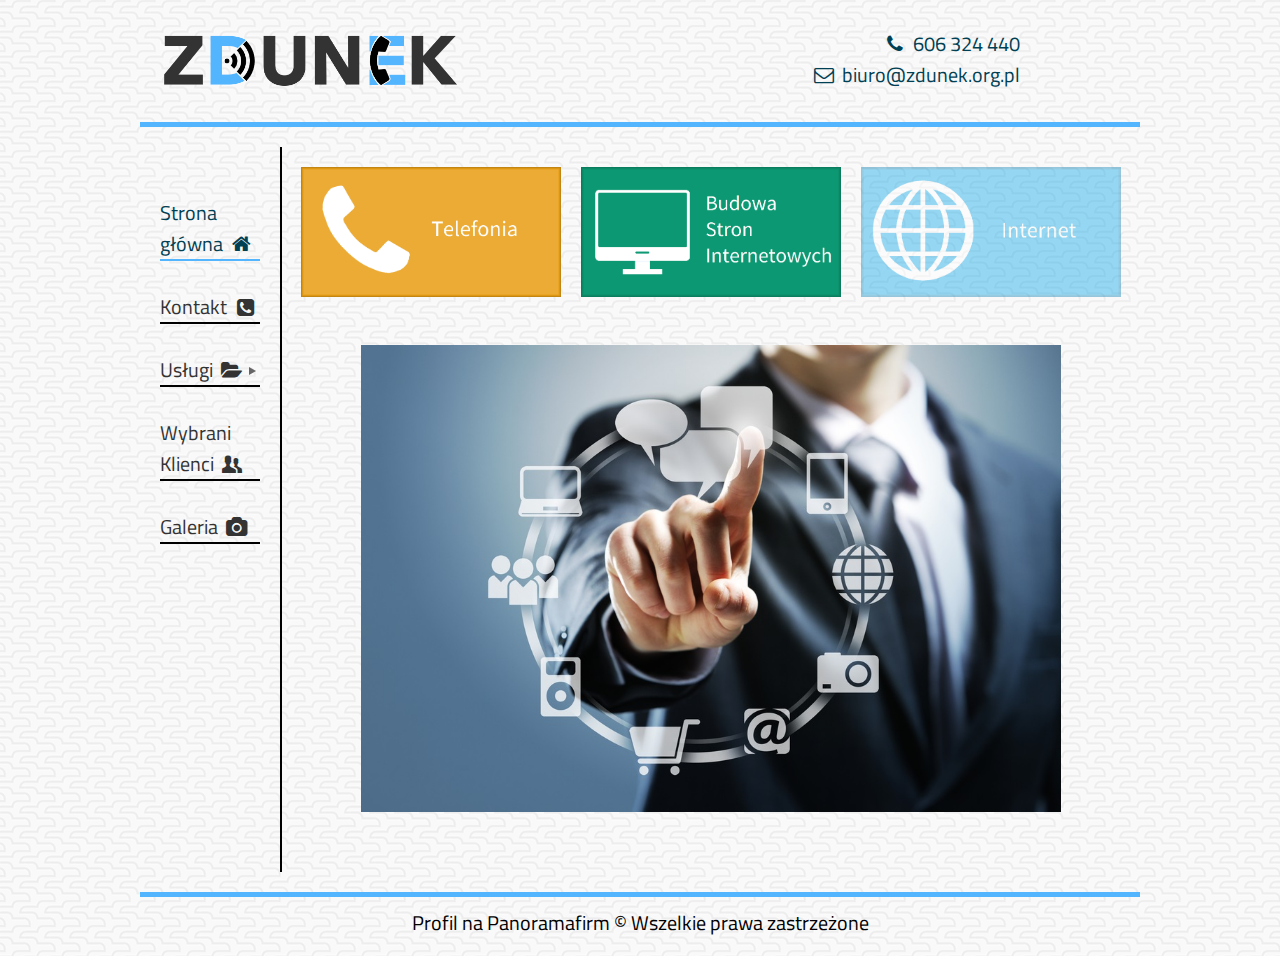
<file: index.html>
﻿<!DOCTYPE HTML>
<html lang="pl">
<head>

	<meta charset="utf-8" />
	<title>ZDUNEK Karol Zdunek </title>
	<meta name="description" content="Firma zajmująca się usługami telefoniczno-internetowymi. Zapraszamy" />
	<meta name="keywords" content="Zdunek, Karol, zdunek telefonia, Zdunek Karol, telefonia, internet, światłowód, firma, zdunek, karol, voip" />
	<meta http-equiv="X-UA-Compatible" content="IE=edge,chrome=1" />
	<link rel="shortcut icon" href="img/zdunek_min_fade.png">
	<link rel="stylesheet" href="style.css" type="text/css" />
	<link rel="stylesheet" href="css/fontello.css" type="text/css" />
	<link href="https://fonts.googleapis.com/css?family=Titillium+Web:400,600,900&display=swap&subset=latin-ext" rel="stylesheet">
	<script src="https://code.jquery.com/jquery-3.4.1.min.js"></script>
	<script type="text/javascript" src="slider.js"></script>
	
	<!--[if lt IE 9]>
	<script src="//cdnjs.cloudflare.com/ajax/libs/html5shiv/3.7.3/html5shiv.min.js"></script>
	<![endif]-->
	
</head>

<body >

	<div id="container">

		<div id="header">
			<header>
				<div id ="logotyp"> 
					<a href="odwiedz-nasza-strone" class="">
						<img src="img/zdunekbe.png" alt="ZDUNEK logo" class="logozdunek" /> 
					</a>	
				</div>
				<div id="dane">
					<a href="tel:+48606324440"><i class="demo-icon icon-phone"> </i> 606 324 440 </a> <br /> 
					<a href="mailto:biuro@zdunek.org.pl"><i class="demo-icon icon-mail"> </i> biuro@zdunek.org.pl </a>
				</div>
				<div style="clear:both";></div>
			</header>	
		</div>
			
		
	
		<div id="nav">
			<nav>
				<ol>
						<li class="option activebot"><a href="odwiedz-nasza-strone" class="link active" >Strona główna <i class="demo-icon icon-home"> </i></a></li>

						

						<li class="option"><a href="Zdunek-Karol-kontakt" class="link">Kontakt <i class="demo-icon icon-phone-squared"> </i></a></li>													

						<li class="option">Usługi <i class="demo-icon icon-folder-open"> </i><div class="trapez"></div>
							<ul>
								<li><a href="zobacz-co-oferujemy">Telefonia</a></li>
								<li><a href="budowa-stron-internetowych">Budowa stron internetowych</a></li>
								<li><a href="" id="non-active-link">Internet</a></li>
							</ul>
						</li>

						<li class="option"><a href="firmy-ktore-nam-zaufaly" class="link">Wybrani <br /> Klienci <i class="demo-icon icon-users"> </i></a></li>

						<li class="option"><a href="zdjecia" class ="link">Galeria <i class="demo-icon icon-camera"> </i></a></li>

				</ol>		
			</nav>	
		</div>
			
			
		<div id="content" align="center" >
			<main>
				<article>
					<header>
						<div class="iconglowna"> 
							
							
							
							<a href="zobacz-co-oferujemy"><img class="icon big_icon" src="img/telefonia_yellow_ikona.png" alt="Telefonia" /><a/>
							
							<a href="budowa-stron-internetowych"><img class="icon big_icon" src="img/budowa_stron_internetowych_ikona.png" alt="Budowa stron internetowych" /><a/>																																													
							<a href="#"><img class="icon big_icon icon_none" src="img/internet_ikona.png" alt="Internet" /><a/>	
																			
													
						</div>
					</header>
					<section>
						<div id="slider"> 				
						</div>
					</section>	
				</article>	
			</main>	
		</div>
			
			
		<div id="footer">
			<footer>
				<a href="https://panoramafirm.pl/Sląskie,wodzisławski,czyżowice,wiejska,9a/zdunek_fuh_karol_zdunek-ukutd_gmj.html" target="_blank" title="Jesteśmy też tutaj" class="linkdol"> Profil na Panoramafirm 
				<a/>
				&copy; Wszelkie prawa zastrzeżone
			</footer>	
		</div>	
			
			
	</div>
</body>
</html>
</file>
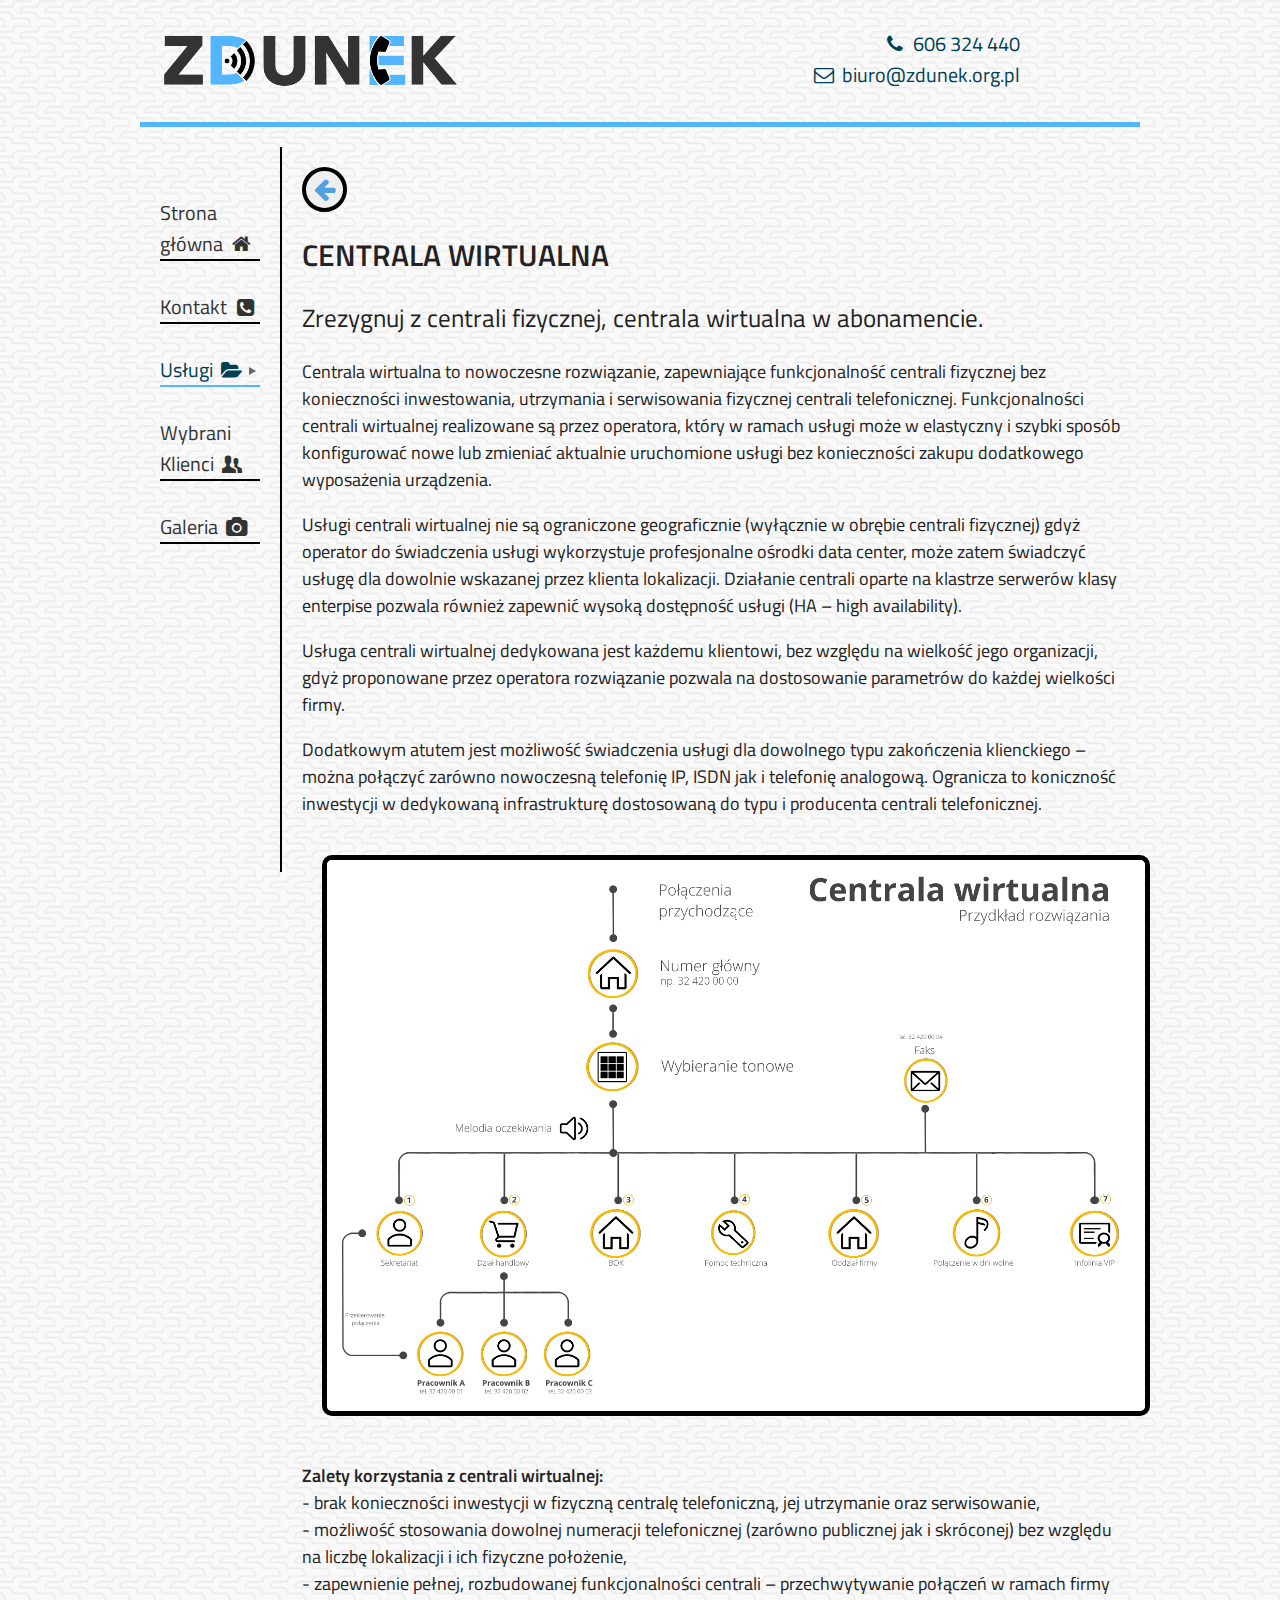
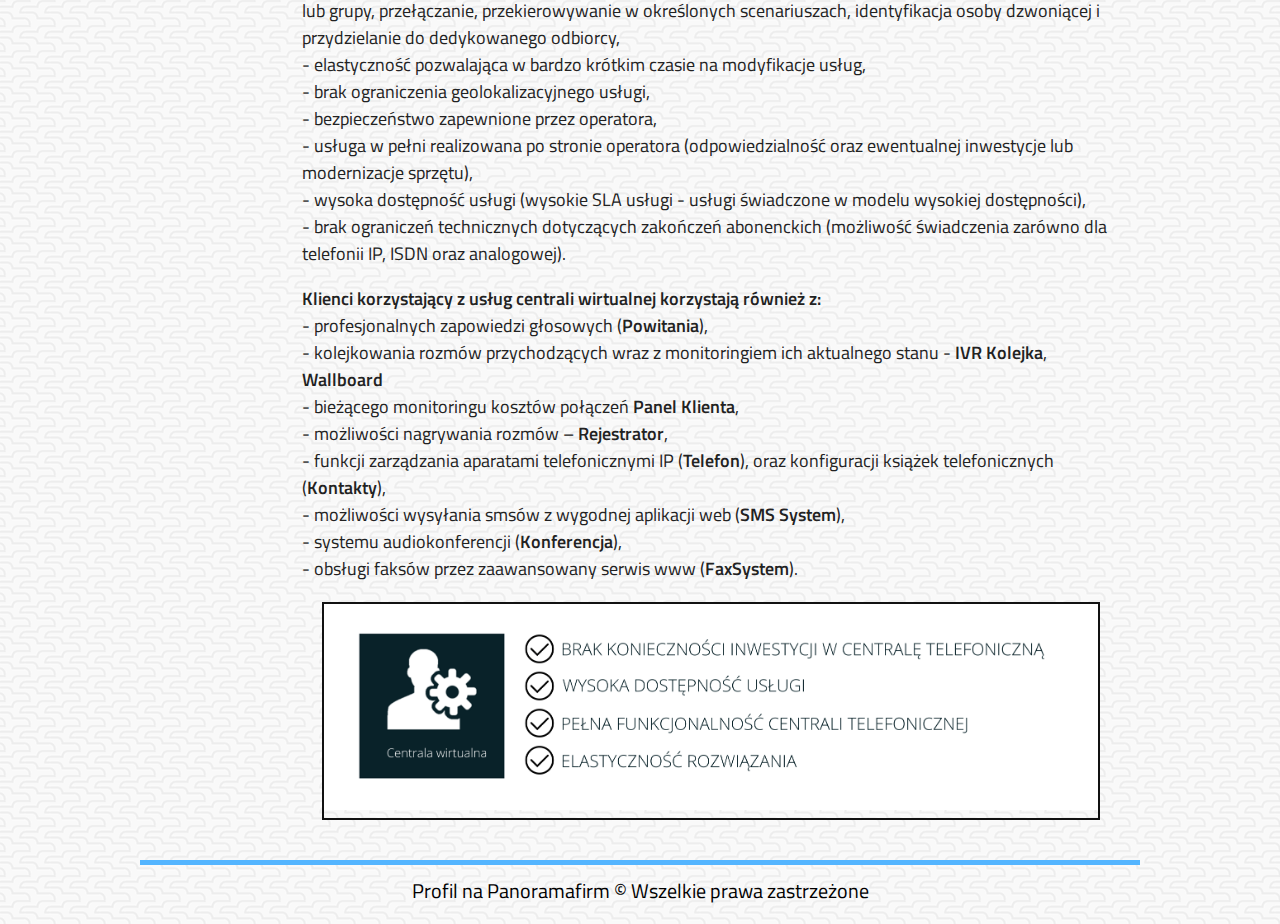
<file: centrala-wirtualna.html>
﻿<!DOCTYPE HTML>
<html lang="pl">
<head>

	<meta charset="utf-8" />
	<title>ZDUNEK Karol Zdunek </title>
	<meta name="description" content="Firma zajmująca się usługami telefoniczno-internetowymi. Zapraszamy" />
	<meta name="keywords" content="Zdunek, Karol, zdunek telefonia, Zdunek Karol, telefonia, internet, światłowód, firma, zdunek, karol, voip" />
	<meta http-equiv="X-UA-Compatible" content="IE=edge,chrome=1" />
	<link rel="shortcut icon" href="img/zdunek_min_fade.png">
	<link rel="stylesheet" href="style.css" type="text/css" />
	<link rel="stylesheet" href="css/fontello.css" type="text/css" />
	<link href="https://fonts.googleapis.com/css?family=Titillium+Web:400,600,900&display=swap&subset=latin-ext" rel="stylesheet">
	
	<!--[if lt IE 9]>
	<script src="//cdnjs.cloudflare.com/ajax/libs/html5shiv/3.7.3/html5shiv.min.js"></script>
	<![endif]-->

</head>

<body>

	<div id="container">
		<div id="header">
			<header>
				<div id ="logotyp"> 
					<a href="odwiedz-nasza-strone" class="">
						<img src="img/zdunekbe.png" class="logozdunek" /> 
					</a>	
				</div>
				<div id="dane">
					<a href="tel:+48606324440"><i class="demo-icon icon-phone"> </i> 606 324 440 </a> <br /> 
					<a href="mailto:biuro@zdunek.org.pl"><i class="demo-icon icon-mail"> </i> biuro@zdunek.org.pl </a>
				</div>
				<div style="clear:both";></div>
			</header>	
		</div>
		
		<div id="nav">
			<nav>
				<ol>
						<li class="option"><a href="odwiedz-nasza-strone" class="link" >Strona główna <i class="demo-icon icon-home"> </i></a></li>

						

						<li class="option"><a href="Zdunek-Karol-kontakt" class="link">Kontakt <i class="demo-icon icon-phone-squared"> </i></a></li>

						<li class="option activebot active">Usługi <i class="demo-icon icon-folder-open"> </i><div class="trapez"></div>
							<ul>
								<li><a href="zobacz-co-oferujemy">Telefonia</a></li>
								<li><a href="budowa-stron-internetowych">Budowa stron internetowych</a></li>
								<li><a href="" id="non-active-link">Internet</a></li>
							</ul>
						</li>

						<li class="option"><a href="firmy-ktore-nam-zaufaly" class="link">Wybrani <br /> Klienci <i class="demo-icon icon-users"> </i></a></li>

						<li class="option"><a href="zdjecia" class ="link">Galeria <i class="demo-icon icon-camera"> </i></a></li>

				</ol>
			</nav>
		</div>
		
		<div id="content">
			<main>
				<div class="contentpod-centrala" >
				
					<button class="powrot-button">
						<a href="zobacz-co-oferujemy" class="link"> <i class="icon-left-big"> </i></a>
					</button>				
				
					<article>					
						<header>
						
							<div class="uslugi">
								<h1>CENTRALA WIRTUALNA</h1>
		
								<h2>Zrezygnuj z centrali fizycznej, centrala wirtualna w abonamencie.</h2>
							</div>	
							
						</header>						
						<section>
							
								<p>Centrala wirtualna to nowoczesne rozwiązanie, zapewniające funkcjonalność centrali fizycznej bez konieczności inwestowania, utrzymania i serwisowania fizycznej centrali telefonicznej. Funkcjonalności centrali wirtualnej realizowane są przez operatora, który w ramach usługi może w elastyczny i szybki sposób konfigurować nowe lub zmieniać aktualnie uruchomione usługi bez konieczności zakupu dodatkowego wyposażenia urządzenia.</p>


								<p>Usługi centrali wirtualnej nie są ograniczone geograficznie (wyłącznie w obrębie centrali fizycznej) gdyż operator do świadczenia usługi wykorzystuje profesjonalne ośrodki data center, może zatem świadczyć usługę dla dowolnie wskazanej przez klienta lokalizacji. Działanie centrali oparte na klastrze serwerów klasy enterpise pozwala również zapewnić wysoką dostępność usługi (HA – high availability).</p>

								<p>Usługa centrali wirtualnej dedykowana jest każdemu klientowi, bez względu na wielkość jego organizacji, gdyż proponowane przez operatora rozwiązanie pozwala na dostosowanie parametrów do każdej wielkości firmy.</p>

								<p>Dodatkowym atutem jest możliwość świadczenia usługi dla dowolnego typu zakończenia klienckiego – można połączyć zarówno nowoczesną telefonię IP, ISDN jak i telefonię analogową. Ogranicza to koniczność inwestycji w dedykowaną infrastrukturę dostosowaną do typu i producenta centrali telefonicznej.</p>

						</section>
						
						<section>
						
							<div class="imgcentrala">
								<img src="img/centrala_wirtualna_wykres.png" alt="wykres centrali wirtualnej" />
							</div>
							
						</section>
						
						<section>
						
								<p> <span>Zalety korzystania z centrali wirtualnej:</span> <br />
								- brak konieczności inwestycji w fizyczną centralę telefoniczną, jej utrzymanie oraz serwisowanie, <br />
								- możliwość stosowania dowolnej numeracji telefonicznej (zarówno publicznej jak i skróconej) bez względu na liczbę lokalizacji i ich fizyczne położenie, <br />
								- zapewnienie pełnej, rozbudowanej funkcjonalności centrali – przechwytywanie połączeń w ramach firmy lub grupy, przełączanie, przekierowywanie w określonych scenariuszach, identyfikacja osoby dzwoniącej i przydzielanie do dedykowanego odbiorcy, <br />
								- elastyczność pozwalająca w bardzo krótkim czasie na modyfikacje usług, <br />
								- brak ograniczenia geolokalizacyjnego usługi,  <br />
								- bezpieczeństwo zapewnione przez operatora, <br />
								- usługa w pełni realizowana po stronie operatora (odpowiedzialność oraz ewentualnej inwestycje lub modernizacje sprzętu), <br />
								- wysoka dostępność usługi (wysokie SLA usługi  - usługi świadczone w modelu wysokiej dostępności), <br />
								- brak ograniczeń technicznych dotyczących zakończeń abonenckich (możliwość świadczenia zarówno dla telefonii IP, ISDN oraz analogowej). <br /> </p>
								
						</section>
						
						<section>
							
								<p><span>Klienci korzystający z usług centrali wirtualnej korzystają również z:</span><br />
								- profesjonalnych zapowiedzi głosowych (<span>Powitania</span>), <br />
								- kolejkowania rozmów przychodzących wraz z monitoringiem ich aktualnego stanu - <span>IVR Kolejka</span>, <span>Wallboard</span> <br />
								- bieżącego monitoringu kosztów połączeń <span>Panel Klienta</span>, <br />
								- możliwości nagrywania rozmów – <span>Rejestrator</span>, <br />
								- funkcji zarządzania aparatami telefonicznymi IP (<span>Telefon</span>), oraz konfiguracji książek telefonicznych (<span>Kontakty</span>), <br />
								- możliwości wysyłania smsów z wygodnej aplikacji web (<span>SMS System</span>), <br />
								- systemu audiokonferencji (<span>Konferencja</span>), <br />
								- obsługi faksów przez zaawansowany serwis www (<span>FaxSystem</span>). <br /> </p>
							
						</section>
						
						<section>
					
							<div class="border">
								
									<div class="banersrodek">
										<img src="img/centrala_wirtualna_baner.png" alt="baner" />
									</div>
							
							</div>
							
						</section>	
						
					</article>						
				</div>
			</main>			
		</div>
		
		 
		
		
		<div id="footer">
			<footer>
				<a href="https://panoramafirm.pl/Sląskie,wodzisławski,czyżowice,wiejska,9a/zdunek_fuh_karol_zdunek-ukutd_gmj.html" target="_blank" title="Jesteśmy też tutaj" class="linkdol"> Profil na Panoramafirm 
				<a/>
				&copy; Wszelkie prawa zastrzeżone
			</footer>
		</div>	
	</div>
</body>
</html>
</file>
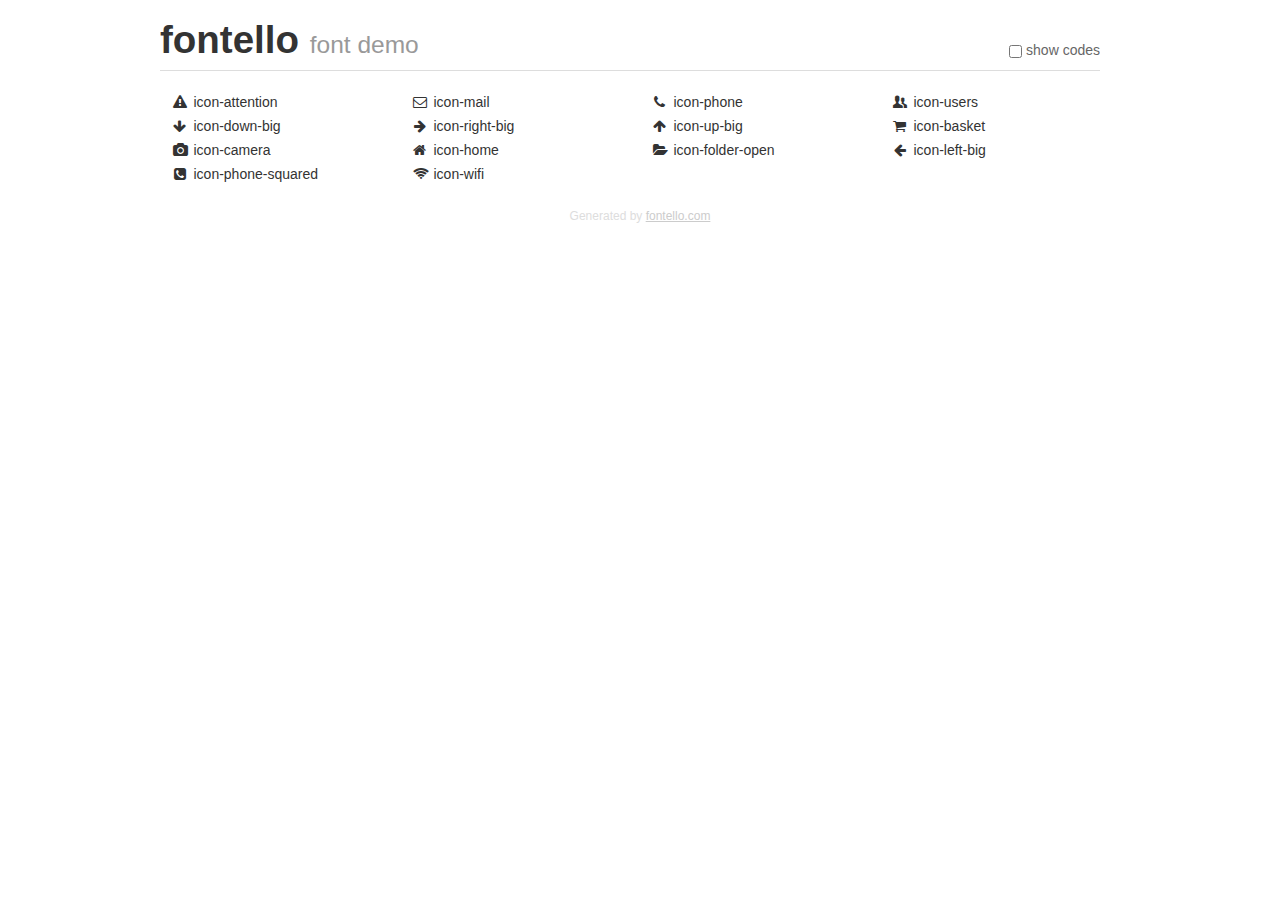
<file: demo.html>
<!DOCTYPE html>
<html>
  <head><!--[if lt IE 9]><script language="javascript" type="text/javascript" src="//html5shim.googlecode.com/svn/trunk/html5.js"></script><![endif]-->
    <meta charset="UTF-8"><style>/*
 * Bootstrap v2.2.1
 *
 * Copyright 2012 Twitter, Inc
 * Licensed under the Apache License v2.0
 * http://www.apache.org/licenses/LICENSE-2.0
 *
 * Designed and built with all the love in the world @twitter by @mdo and @fat.
 */
.clearfix {
  *zoom: 1;
}
.clearfix:before,
.clearfix:after {
  display: table;
  content: "";
  line-height: 0;
}
.clearfix:after {
  clear: both;
}
html {
  font-size: 100%;
  -webkit-text-size-adjust: 100%;
  -ms-text-size-adjust: 100%;
}
a:focus {
  outline: thin dotted #333;
  outline: 5px auto -webkit-focus-ring-color;
  outline-offset: -2px;
}
a:hover,
a:active {
  outline: 0;
}
button,
input,
select,
textarea {
  margin: 0;
  font-size: 100%;
  vertical-align: middle;
}
button,
input {
  *overflow: visible;
  line-height: normal;
}
button::-moz-focus-inner,
input::-moz-focus-inner {
  padding: 0;
  border: 0;
}
body {
  margin: 0;
  font-family: "Helvetica Neue", Helvetica, Arial, sans-serif;
  font-size: 14px;
  line-height: 20px;
  color: #333;
  background-color: #fff;
}
a {
  color: #08c;
  text-decoration: none;
}
a:hover {
  color: #005580;
  text-decoration: underline;
}
.row {
  margin-left: -20px;
  *zoom: 1;
}
.row:before,
.row:after {
  display: table;
  content: "";
  line-height: 0;
}
.row:after {
  clear: both;
}
[class*="span"] {
  float: left;
  min-height: 1px;
  margin-left: 20px;
}
.container,
.navbar-static-top .container,
.navbar-fixed-top .container,
.navbar-fixed-bottom .container {
  width: 940px;
}
.span12 {
  width: 940px;
}
.span11 {
  width: 860px;
}
.span10 {
  width: 780px;
}
.span9 {
  width: 700px;
}
.span8 {
  width: 620px;
}
.span7 {
  width: 540px;
}
.span6 {
  width: 460px;
}
.span5 {
  width: 380px;
}
.span4 {
  width: 300px;
}
.span3 {
  width: 220px;
}
.span2 {
  width: 140px;
}
.span1 {
  width: 60px;
}
[class*="span"].pull-right,
.row-fluid [class*="span"].pull-right {
  float: right;
}
.container {
  margin-right: auto;
  margin-left: auto;
  *zoom: 1;
}
.container:before,
.container:after {
  display: table;
  content: "";
  line-height: 0;
}
.container:after {
  clear: both;
}
p {
  margin: 0 0 10px;
}
.lead {
  margin-bottom: 20px;
  font-size: 21px;
  font-weight: 200;
  line-height: 30px;
}
small {
  font-size: 85%;
}
h1 {
  margin: 10px 0;
  font-family: inherit;
  font-weight: bold;
  line-height: 20px;
  color: inherit;
  text-rendering: optimizelegibility;
}
h1 small {
  font-weight: normal;
  line-height: 1;
  color: #999;
}
h1 {
  line-height: 40px;
}
h1 {
  font-size: 38.5px;
}
h1 small {
  font-size: 24.5px;
}
body {
  margin-top: 90px;
}
.header {
  position: fixed;
  top: 0;
  left: 50%;
  margin-left: -480px;
  background-color: #fff;
  border-bottom: 1px solid #ddd;
  padding-top: 10px;
  z-index: 10;
}
.footer {
  color: #ddd;
  font-size: 12px;
  text-align: center;
  margin-top: 20px;
}
.footer a {
  color: #ccc;
  text-decoration: underline;
}
.the-icons {
  font-size: 14px;
  line-height: 24px;
}
.switch {
  position: absolute;
  right: 0;
  bottom: 10px;
  color: #666;
}
.switch input {
  margin-right: 0.3em;
}
.codesOn .i-name {
  display: none;
}
.codesOn .i-code {
  display: inline;
}
.i-code {
  display: none;
}
@font-face {
      font-family: 'fontello';
      src: url('./font/fontello.eot?5368357');
      src: url('./font/fontello.eot?5368357#iefix') format('embedded-opentype'),
           url('./font/fontello.woff?5368357') format('woff'),
           url('./font/fontello.ttf?5368357') format('truetype'),
           url('./font/fontello.svg?5368357#fontello') format('svg');
      font-weight: normal;
      font-style: normal;
    }
     
     
    .demo-icon
    {
      font-family: "fontello";
      font-style: normal;
      font-weight: normal;
      speak: none;
     
      display: inline-block;
      text-decoration: inherit;
      width: 1em;
      margin-right: .2em;
      text-align: center;
      /* opacity: .8; */
     
      /* For safety - reset parent styles, that can break glyph codes*/
      font-variant: normal;
      text-transform: none;
     
      /* fix buttons height, for twitter bootstrap */
      line-height: 1em;
     
      /* Animation center compensation - margins should be symmetric */
      /* remove if not needed */
      margin-left: .2em;
     
      /* You can be more comfortable with increased icons size */
      /* font-size: 120%; */
     
      /* Font smoothing. That was taken from TWBS */
      -webkit-font-smoothing: antialiased;
      -moz-osx-font-smoothing: grayscale;
     
      /* Uncomment for 3D effect */
      /* text-shadow: 1px 1px 1px rgba(127, 127, 127, 0.3); */
    }
     </style>
    <link rel="stylesheet" href="css/animation.css"><!--[if IE 7]><link rel="stylesheet" href="css/" + font.fontname + "-ie7.css"><![endif]-->
    <script>
      function toggleCodes(on) {
        var obj = document.getElementById('icons');
      
        if (on) {
          obj.className += ' codesOn';
        } else {
          obj.className = obj.className.replace(' codesOn', '');
        }
      }
      
    </script>
  </head>
  <body>
    <div class="container header">
      <h1>fontello <small>font demo</small></h1>
      <label class="switch">
        <input type="checkbox" onclick="toggleCodes(this.checked)">show codes
      </label>
    </div>
    <div class="container" id="icons">
      <div class="row">
        <div class="the-icons span3" title="Code: 0xe800"><i class="demo-icon icon-attention">&#xe800;</i> <span class="i-name">icon-attention</span><span class="i-code">0xe800</span></div>
        <div class="the-icons span3" title="Code: 0xe801"><i class="demo-icon icon-mail">&#xe801;</i> <span class="i-name">icon-mail</span><span class="i-code">0xe801</span></div>
        <div class="the-icons span3" title="Code: 0xe802"><i class="demo-icon icon-phone">&#xe802;</i> <span class="i-name">icon-phone</span><span class="i-code">0xe802</span></div>
        <div class="the-icons span3" title="Code: 0xe803"><i class="demo-icon icon-users">&#xe803;</i> <span class="i-name">icon-users</span><span class="i-code">0xe803</span></div>
      </div>
      <div class="row">
        <div class="the-icons span3" title="Code: 0xe804"><i class="demo-icon icon-down-big">&#xe804;</i> <span class="i-name">icon-down-big</span><span class="i-code">0xe804</span></div>
        <div class="the-icons span3" title="Code: 0xe805"><i class="demo-icon icon-right-big">&#xe805;</i> <span class="i-name">icon-right-big</span><span class="i-code">0xe805</span></div>
        <div class="the-icons span3" title="Code: 0xe806"><i class="demo-icon icon-up-big">&#xe806;</i> <span class="i-name">icon-up-big</span><span class="i-code">0xe806</span></div>
        <div class="the-icons span3" title="Code: 0xe807"><i class="demo-icon icon-basket">&#xe807;</i> <span class="i-name">icon-basket</span><span class="i-code">0xe807</span></div>
      </div>
      <div class="row">
        <div class="the-icons span3" title="Code: 0xe80d"><i class="demo-icon icon-camera">&#xe80d;</i> <span class="i-name">icon-camera</span><span class="i-code">0xe80d</span></div>
        <div class="the-icons span3" title="Code: 0xe80f"><i class="demo-icon icon-home">&#xe80f;</i> <span class="i-name">icon-home</span><span class="i-code">0xe80f</span></div>
        <div class="the-icons span3" title="Code: 0xe815"><i class="demo-icon icon-folder-open">&#xe815;</i> <span class="i-name">icon-folder-open</span><span class="i-code">0xe815</span></div>
        <div class="the-icons span3" title="Code: 0xe821"><i class="demo-icon icon-left-big">&#xe821;</i> <span class="i-name">icon-left-big</span><span class="i-code">0xe821</span></div>
      </div>
      <div class="row">
        <div class="the-icons span3" title="Code: 0xf098"><i class="demo-icon icon-phone-squared">&#xf098;</i> <span class="i-name">icon-phone-squared</span><span class="i-code">0xf098</span></div>
        <div class="the-icons span3" title="Code: 0xf1eb"><i class="demo-icon icon-wifi">&#xf1eb;</i> <span class="i-name">icon-wifi</span><span class="i-code">0xf1eb</span></div>
      </div>
    </div>
    <div class="container footer">Generated by <a href="http://fontello.com">fontello.com</a></div>
  </body>
</html>
</file>
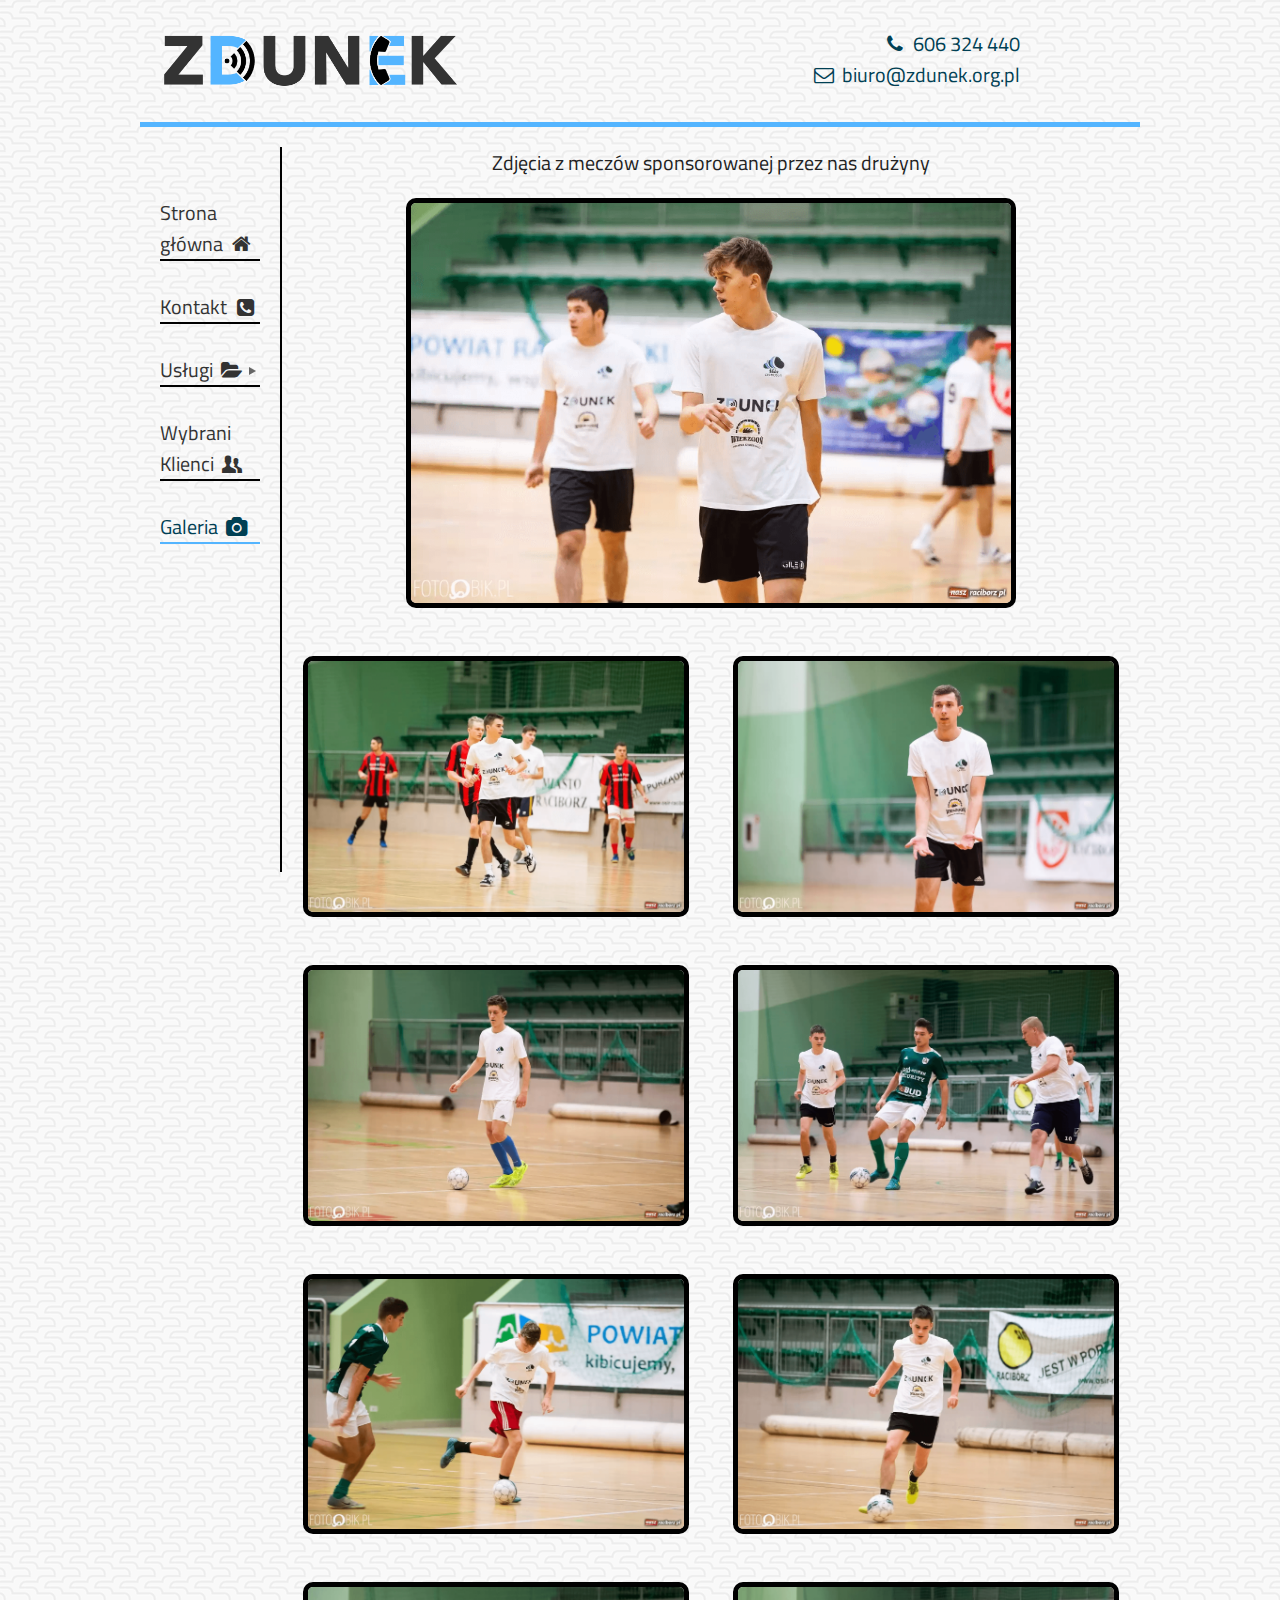
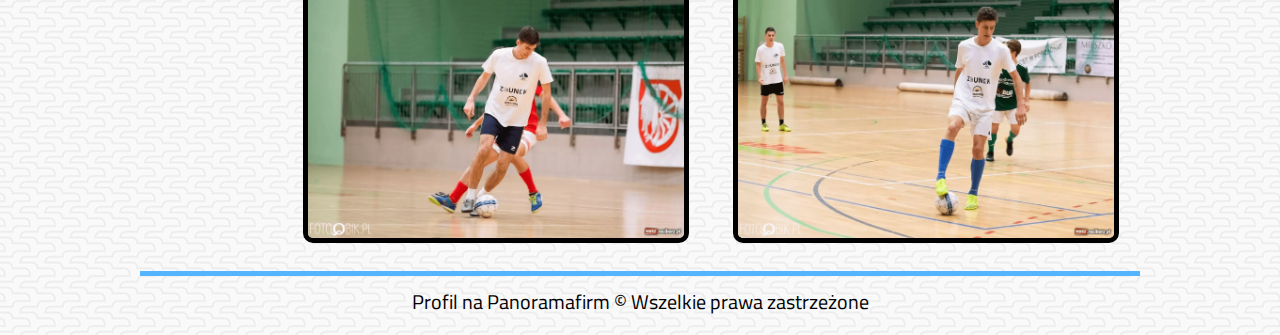
<file: galeria.html>
﻿<!DOCTYPE HTML>
<html lang="pl">
<head>

	<meta charset="utf-8" />
	<title>ZDUNEK Karol Zdunek </title>
	<meta name="description" content="Firma zajmująca się usługami telefoniczno-internetowymi. Zapraszamy" />
	<meta name="keywords" content="Zdunek, Karol, zdunek telefonia, Zdunek Karol, telefonia, internet, światłowód, firma, zdunek, karol, voip" />
	<meta http-equiv="X-UA-Compatible" content="IE=edge,chrome=1" />
	<link rel="shortcut icon" href="img/zdunek_min_fade.png">
	<link rel="stylesheet" href="style.css" type="text/css" />
	<link rel="stylesheet" href="css/fontello.css" type="text/css" />
	<link href="https://fonts.googleapis.com/css?family=Titillium+Web:400,600,900&display=swap&subset=latin-ext" rel="stylesheet">

	<!--[if lt IE 9]>
	<script src="//cdnjs.cloudflare.com/ajax/libs/html5shiv/3.7.3/html5shiv.min.js"></script>
	<![endif]-->

</head>

<body>

	<div id="container">
		<div id="header">
			<header>
				<div id ="logotyp"> 
					<a href="odwiedz-nasza-strone" class="">
						<img src="img/zdunekbe.png" class="logozdunek" /> 
					</a>	
				</div>
				<div id="dane">
					<a href="tel:+48606324440"><i class="demo-icon icon-phone"> </i> 606 324 440 </a> <br /> 
					<a href="mailto:biuro@zdunek.org.pl"><i class="demo-icon icon-mail"> </i> biuro@zdunek.org.pl </a>
				</div>
				<div style="clear:both";></div>
			</header>
		</div>
		
		<div id="nav">
			<nav>
				<ol>
						<li class="option"><a href="odwiedz-nasza-strone" class="link" >Strona główna <i class="demo-icon icon-home"> </i></a></li>

						

						<li class="option"><a href="Zdunek-Karol-kontakt" class="link">Kontakt <i class="demo-icon icon-phone-squared"> </i></a></li>

						<li class="option">Usługi <i class="demo-icon icon-folder-open"> </i><div class="trapez"></div>
							<ul>
								<li><a href="zobacz-co-oferujemy">Telefonia</a></li>
								<li><a href="budowa-stron-internetowych">Budowa stron internetowych</a></li>
								<li><a href="" id="non-active-link">Internet</a></li>
							</ul>
						</li>

						<li class="option"><a href="firmy-ktore-nam-zaufaly" class="link">Wybrani <br /> Klienci <i class="demo-icon icon-users"> </i></a></li>

						<li class="option activebot"><a href="zdjecia" class ="link active">Galeria <i class="demo-icon icon-camera"> </i></a></li>

				</ol>
			</nav>
		</div>
		
		<div id="content" align="center" >
			<main>
				<article>
					<header>
						Zdjęcia z meczów sponsorowanej przez nas drużyny 
					</header>
					<section>
							
							<img src="img/mate1.png" class="zdjecia">
		
						<div class="conteiner-zdjecia">								
							<img src="img/kacza3.png" class="zdjecia small">
							<img src="img/oli1.png" class="zdjecia small">							
						</div>	
						
						<div class="conteiner-zdjecia">	
							<img src="img/Goły2.png" class="zdjecia small">
							<img src="img/Kacza1.png" class="zdjecia small">							
						</div>	
						
						<div class="conteiner-zdjecia">
							<img src="img/Basam1.png" class="zdjecia small">
							<img src="img/Kacza2.png" class="zdjecia small">
						</div>								
							
						<div class="conteiner-zdjecia">	
							<img src="img/mati1.png" class="zdjecia small">
							<img src="img/Goły1.png" class="zdjecia small">
						</div>	
							
					</section>	
				</article>
			</main>
		</div>
		
		 
		
		
		<div id="footer">
			<footer>
				<a href="https://panoramafirm.pl/Sląskie,wodzisławski,czyżowice,wiejska,9a/zdunek_fuh_karol_zdunek-ukutd_gmj.html" target="_blank" title="Jesteśmy też tutaj" class="linkdol"> Profil na Panoramafirm 
				<a/>
				&copy; Wszelkie prawa zastrzeżone
			</footer>
		</div>	
	</div>
</body>
</html>
</file>
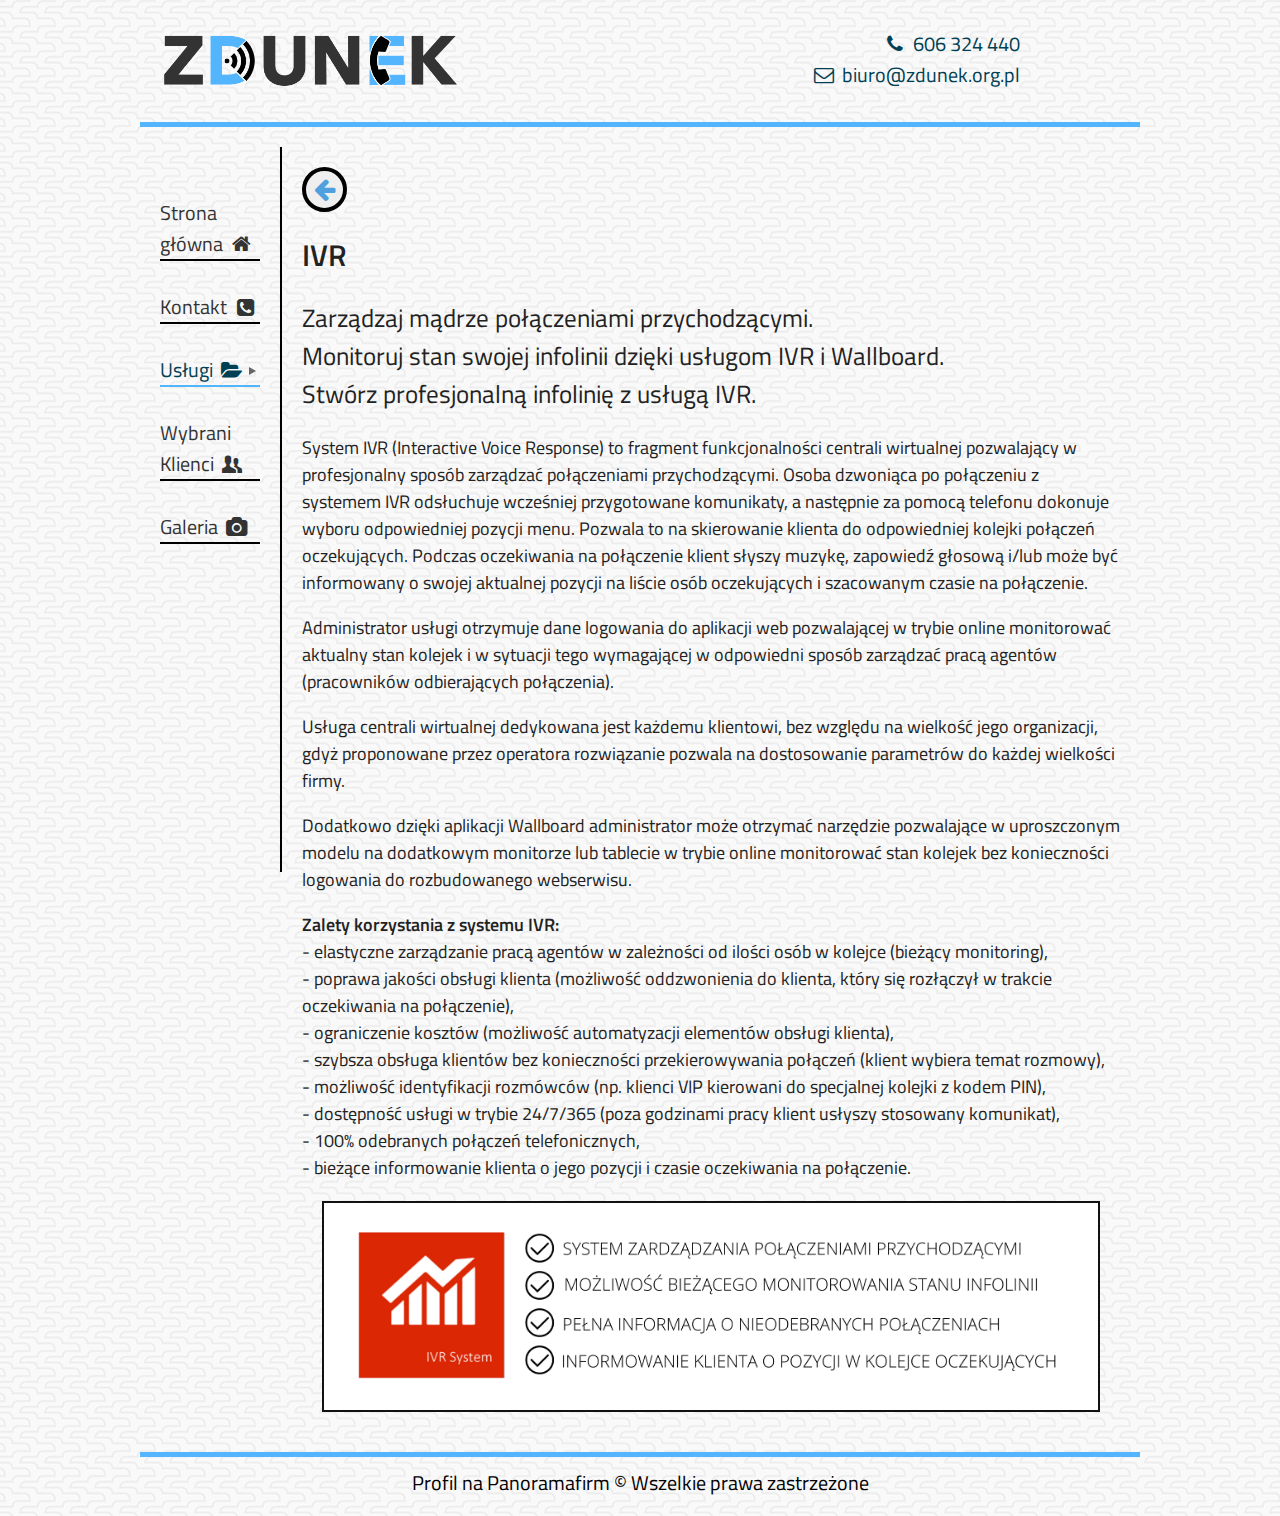
<file: ivr.html>
﻿<!DOCTYPE HTML>
<html lang="pl">
<head>

	<meta charset="utf-8" />
	<title>ZDUNEK Karol Zdunek </title>
	<meta name="description" content="Firma zajmująca się usługami telefoniczno-internetowymi. Zapraszamy" />
	<meta name="keywords" content="Zdunek, Karol, zdunek telefonia, Zdunek Karol, telefonia, internet, światłowód, firma, zdunek, karol, voip" />
	<meta http-equiv="X-UA-Compatible" content="IE=edge,chrome=1" />
	<link rel="shortcut icon" href="img/zdunek_min_fade.png">
	<link rel="stylesheet" href="style.css" type="text/css" />
	<link rel="stylesheet" href="css/fontello.css" type="text/css" />
	<link href="https://fonts.googleapis.com/css?family=Titillium+Web:400,600,900&display=swap&subset=latin-ext" rel="stylesheet">
	
	<!--[if lt IE 9]>
	<script src="//cdnjs.cloudflare.com/ajax/libs/html5shiv/3.7.3/html5shiv.min.js"></script>
	<![endif]-->

</head>

<body>

	<div id="container">
		<div id="header">
			<header>
				<div id ="logotyp"> 
					<a href="odwiedz-nasza-strone" class="">
						<img src="img/zdunekbe.png" class="logozdunek" /> 
					</a>	
				</div>
				<div id="dane">
					<a href="tel:+48606324440"><i class="demo-icon icon-phone"> </i> 606 324 440 </a> <br /> 
					<a href="mailto:biuro@zdunek.org.pl"><i class="demo-icon icon-mail"> </i> biuro@zdunek.org.pl </a>
				</div>
				<div style="clear:both";></div>
			</header>	
		</div>
		
		<div id="nav">
			<nav>
				<ol>
						<li class="option"><a href="odwiedz-nasza-strone" class="link" >Strona główna <i class="demo-icon icon-home"> </i></a></li>

						

						<li class="option"><a href="Zdunek-Karol-kontakt" class="link">Kontakt <i class="demo-icon icon-phone-squared"> </i></a></li>

						<li class="option activebot active">Usługi <i class="demo-icon icon-folder-open"> </i><div class="trapez"></div>
							<ul>
								<li><a href="zobacz-co-oferujemy">Telefonia</a></li>
								<li><a href="budowa-stron-internetowych">Budowa stron internetowych</a></li>
								<li><a href="" id="non-active-link">Internet</a></li>
							</ul>
						</li>

						<li class="option"><a href="firmy-ktore-nam-zaufaly" class="link">Wybrani <br /> Klienci <i class="demo-icon icon-users"> </i></a></li>

						<li class="option"><a href="zdjecia" class ="link">Galeria <i class="demo-icon icon-camera"> </i></a></li>

				</ol>
			</nav>
		</div>
		
		<div id="content">
			<main>
				<div class="contentpod-centrala" >
							
					<button class="powrot-button">
						<a href="zobacz-co-oferujemy" class="link"> <i class="icon-left-big"> </i></a>
					</button>

						<article>					
						<header>
						
							<div class="uslugi">
								<h1>IVR</h1>
		
								<h2>Zarządzaj mądrze połączeniami przychodzącymi. <br />
										Monitoruj stan swojej infolinii dzięki usługom IVR i Wallboard. <br />
										Stwórz profesjonalną infolinię z usługą IVR.</h2>
							</div>	
							
						</header>						
						<section>
							
								<p>System IVR (Interactive Voice Response) to fragment funkcjonalności centrali wirtualnej pozwalający w profesjonalny sposób zarządzać połączeniami przychodzącymi. Osoba dzwoniąca po połączeniu z systemem IVR odsłuchuje wcześniej przygotowane komunikaty, a następnie za pomocą telefonu dokonuje wyboru odpowiedniej pozycji menu. Pozwala to na skierowanie klienta do odpowiedniej kolejki połączeń oczekujących. Podczas oczekiwania na połączenie klient słyszy muzykę, zapowiedź głosową i/lub może być informowany o swojej aktualnej pozycji na liście osób oczekujących i szacowanym czasie na połączenie.</p>


								<p>Administrator usługi otrzymuje dane logowania do aplikacji web pozwalającej w trybie online monitorować aktualny stan kolejek i w sytuacji tego wymagającej w odpowiedni sposób zarządzać pracą agentów (pracowników odbierających połączenia).</p>

								<p>Usługa centrali wirtualnej dedykowana jest każdemu klientowi, bez względu na wielkość jego organizacji, gdyż proponowane przez operatora rozwiązanie pozwala na dostosowanie parametrów do każdej wielkości firmy.</p>

								<p>Dodatkowo dzięki aplikacji Wallboard administrator może otrzymać narzędzie pozwalające w uproszczonym modelu na dodatkowym monitorze lub tablecie w trybie online monitorować stan kolejek bez konieczności logowania do rozbudowanego webserwisu.</p>

						</section>
							
						<section>
						
								<p> <span>Zalety korzystania z systemu IVR:</span> <br />
								- elastyczne zarządzanie pracą agentów w zależności od ilości osób w kolejce (bieżący monitoring), <br />
								- poprawa jakości obsługi klienta (możliwość oddzwonienia do klienta, który się rozłączył w trakcie oczekiwania na połączenie),<br />
								- ograniczenie kosztów (możliwość automatyzacji elementów obsługi klienta),<br />
								- szybsza obsługa klientów bez konieczności przekierowywania połączeń (klient wybiera temat rozmowy),<br />
								- możliwość identyfikacji rozmówców (np. klienci VIP kierowani do specjalnej kolejki z kodem PIN),<br />
								- dostępność usługi w trybie 24/7/365 (poza godzinami pracy klient usłyszy stosowany komunikat),<br />
								- 100% odebranych połączeń telefonicznych,<br />
								- bieżące informowanie klienta o jego pozycji i czasie oczekiwania na połączenie.<br /> </p>
								
						</section>
						
						<section>	
							
							<div class="border">	
								
									<div class="baner">
										<img src="img/IVR_baner.png" alt="baner" />
									</div>
								
							</div>
							
						</section>			
								
				</div>
			</main>			
		</div>
		
		 
		
		
		<div id="footer">
			<footer>
				<a href="https://panoramafirm.pl/Sląskie,wodzisławski,czyżowice,wiejska,9a/zdunek_fuh_karol_zdunek-ukutd_gmj.html" target="_blank" title="Jesteśmy też tutaj" class="linkdol"> Profil na Panoramafirm 
				<a/>
				&copy; Wszelkie prawa zastrzeżone
			</footer>
		</div>	
	</div>
</body>
</html>
</file>
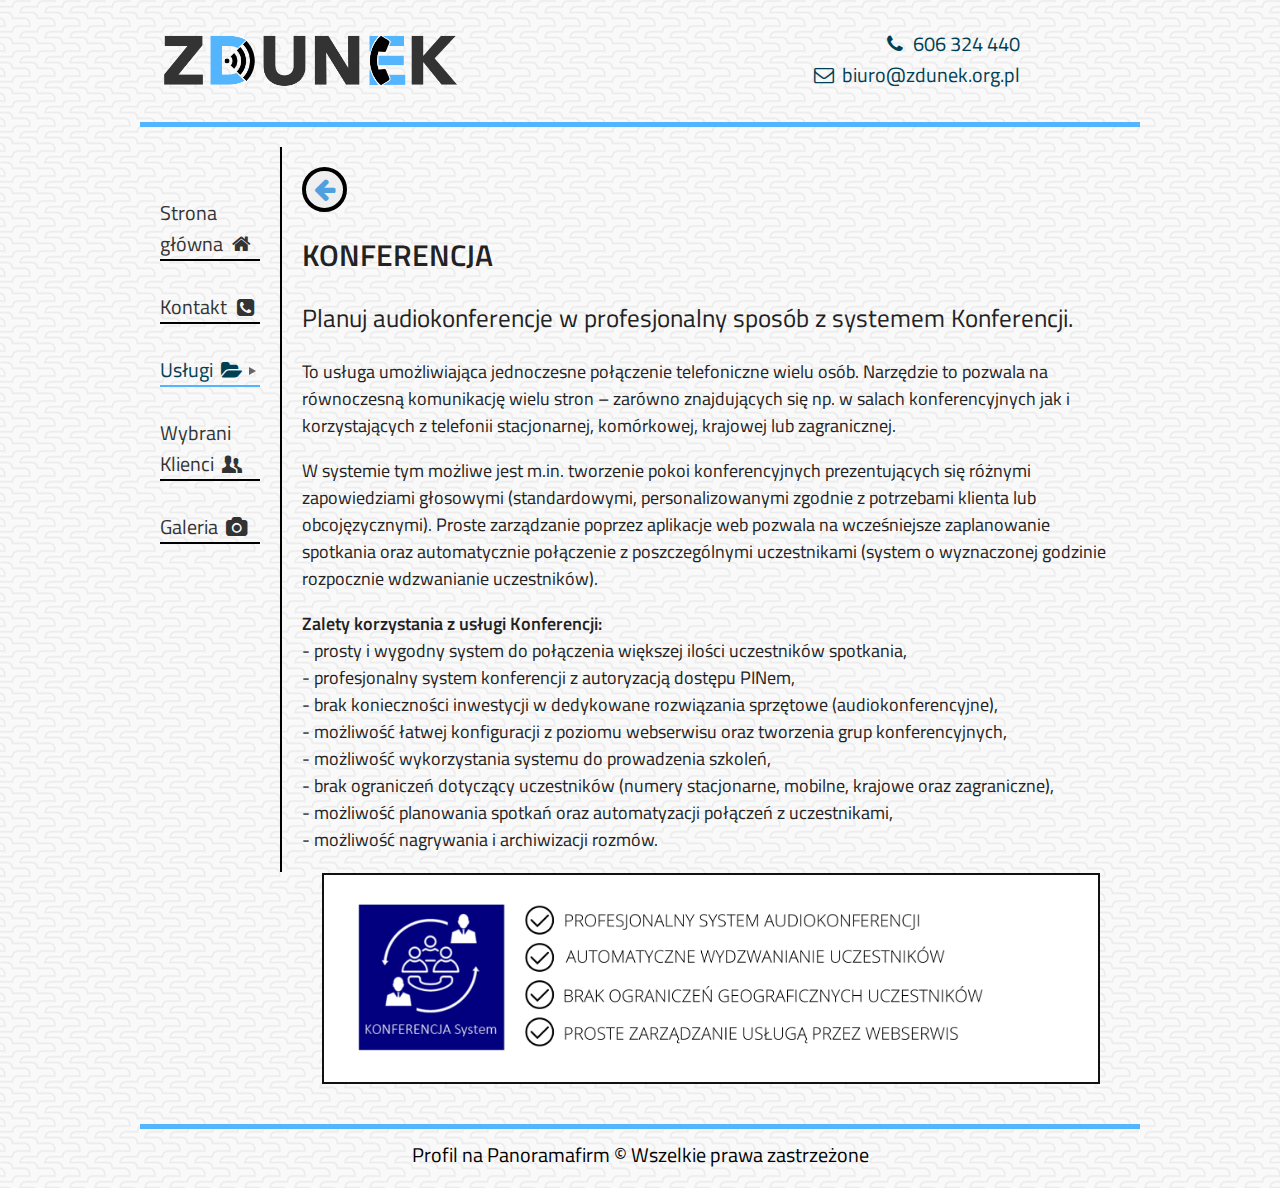
<file: konferencja.html>
﻿<!DOCTYPE HTML>
<html lang="pl">
<head>

	<meta charset="utf-8" />
	<title>ZDUNEK Karol Zdunek </title>
	<meta name="description" content="Firma zajmująca się usługami telefoniczno-internetowymi. Zapraszamy" />
	<meta name="keywords" content="Zdunek, Karol, zdunek telefonia, Zdunek Karol, telefonia, internet, światłowód, firma, zdunek, karol, voip" />
	<meta http-equiv="X-UA-Compatible" content="IE=edge,chrome=1" />
	<link rel="shortcut icon" href="img/zdunek_min_fade.png">
	<link rel="stylesheet" href="style.css" type="text/css" />
	<link rel="stylesheet" href="css/fontello.css" type="text/css" />
	<link href="https://fonts.googleapis.com/css?family=Titillium+Web:400,600,900&display=swap&subset=latin-ext" rel="stylesheet">
	
	<!--[if lt IE 9]>
	<script src="//cdnjs.cloudflare.com/ajax/libs/html5shiv/3.7.3/html5shiv.min.js"></script>
	<![endif]-->

</head>

<body>

	<div id="container">
		<div id="header">
			<header>
				<div id ="logotyp"> 
					<a href="odwiedz-nasza-strone" class="">
						<img src="img/zdunekbe.png" class="logozdunek" /> 
					</a>	
				</div>
				<div id="dane">
					<a href="tel:+48606324440"><i class="demo-icon icon-phone"> </i> 606 324 440 </a> <br /> 
					<a href="mailto:biuro@zdunek.org.pl"><i class="demo-icon icon-mail"> </i> biuro@zdunek.org.pl </a>
				</div>
				<div style="clear:both";></div>
			</header>	
		</div>
		
		<div id="nav">
			<nav>
				<ol>
						<li class="option"><a href="odwiedz-nasza-strone" class="link" >Strona główna <i class="demo-icon icon-home"> </i></a></li>

						

						<li class="option"><a href="Zdunek-Karol-kontakt" class="link">Kontakt <i class="demo-icon icon-phone-squared"> </i></a></li>

						<li class="option activebot active">Usługi <i class="demo-icon icon-folder-open"> </i><div class="trapez"></div>
							<ul>
								<li><a href="zobacz-co-oferujemy">Telefonia</a></li>
								<li><a href="budowa-stron-internetowych">Budowa stron internetowych</a></li>
								<li><a href="" id="non-active-link">Internet</a></li>
							</ul>
						</li>

						<li class="option"><a href="firmy-ktore-nam-zaufaly" class="link">Wybrani <br /> Klienci <i class="demo-icon icon-users"> </i></a></li>

						<li class="option"><a href="zdjecia" class ="link">Galeria <i class="demo-icon icon-camera"> </i></a></li>

				</ol>
			</nav>
		</div>
		
		<div id="content">
			<main>
				<div class="contentpod-centrala" >
							
					<button class="powrot-button">
						<a href="zobacz-co-oferujemy" class="link"> <i class="icon-left-big"> </i></a>
					</button>

						<article>					
						<header>
						
							<div class="uslugi">
								<h1>KONFERENCJA</h1>
		
								<h2>Planuj audiokonferencje w profesjonalny sposób z systemem Konferencji.</h2>
							</div>	
							
						</header>						
						<section>
							
								<p>To usługa umożliwiająca jednoczesne połączenie telefoniczne wielu osób. Narzędzie to pozwala na równoczesną komunikację wielu stron – zarówno znajdujących się np. w salach konferencyjnych jak i korzystających z telefonii stacjonarnej, komórkowej, krajowej lub zagranicznej.</p>


								<p>W systemie tym możliwe jest m.in. tworzenie pokoi konferencyjnych prezentujących się różnymi zapowiedziami głosowymi (standardowymi, personalizowanymi zgodnie z potrzebami klienta lub obcojęzycznymi). Proste zarządzanie poprzez aplikacje web pozwala na wcześniejsze zaplanowanie spotkania oraz automatycznie połączenie z poszczególnymi uczestnikami (system o wyznaczonej godzinie rozpocznie wdzwanianie uczestników). </p>

						</section>
							
						<section>
						
								<p> <span>Zalety korzystania z usługi Konferencji:</span> <br />
								- prosty i wygodny system do połączenia większej ilości uczestników spotkania, <br />
								- profesjonalny system konferencji z autoryzacją dostępu PINem,<br />
								- brak konieczności inwestycji w dedykowane rozwiązania sprzętowe (audiokonferencyjne),<br />
								- możliwość łatwej konfiguracji z poziomu webserwisu oraz tworzenia grup konferencyjnych, <br />
								- możliwość wykorzystania systemu do prowadzenia szkoleń,<br />
								- brak ograniczeń dotyczący uczestników (numery stacjonarne, mobilne, krajowe oraz zagraniczne),<br />
								- możliwość planowania spotkań oraz automatyzacji połączeń z uczestnikami,<br />
								- możliwość nagrywania i archiwizacji rozmów.<br /> </p>
								
						</section>
						
						<section>	
							
							<div class="border">	
								
									<div class="baner">
										<img src="img/konferencja_baner.png" alt="baner" />
									</div>
								
							</div>		
							
						</section>
						
				</div>
			</main>			
		</div>
		
		 
		
		
		<div id="footer">
			<footer>
				<a href="https://panoramafirm.pl/Sląskie,wodzisławski,czyżowice,wiejska,9a/zdunek_fuh_karol_zdunek-ukutd_gmj.html" target="_blank" title="Jesteśmy też tutaj" class="linkdol"> Profil na Panoramafirm 
				<a/>
				&copy; Wszelkie prawa zastrzeżone
			</footer>
		</div>	
	</div>
</body>
</html>
</file>
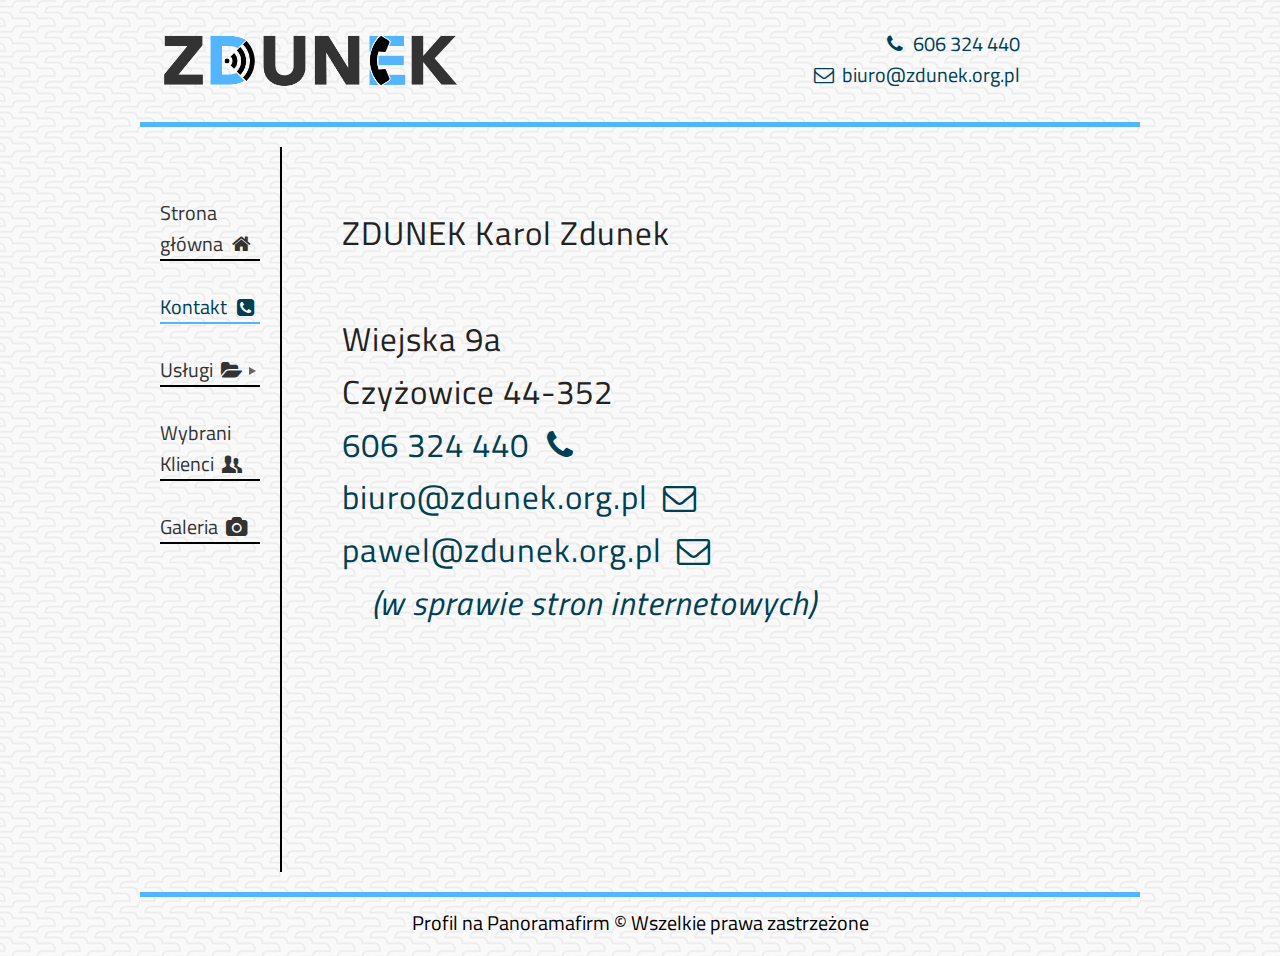
<file: kontakt.html>
﻿<!DOCTYPE HTML>
<html lang="pl">
<head>

	<meta charset="utf-8" />
	<title>ZDUNEK Karol Zdunek </title>
	<meta name="description" content="Firma zajmująca się usługami telefoniczno-internetowymi. Zapraszamy" />
	<meta name="keywords" content="Zdunek, Karol, zdunek telefonia, Zdunek Karol, telefonia, internet, światłowód, firma, zdunek, karol, voip" />
	<meta http-equiv="X-UA-Compatible" content="IE=edge,chrome=1" />
	<link rel="shortcut icon" href="img/zdunek_min_fade.png">
	<link rel="stylesheet" href="style.css" type="text/css" />
	<link rel="stylesheet" href="css/fontello.css" type="text/css" />
	<link href="https://fonts.googleapis.com/css?family=Titillium+Web:400,600,900&display=swap&subset=latin-ext" rel="stylesheet">
	
	<!--[if lt IE 9]>
	<script src="//cdnjs.cloudflare.com/ajax/libs/html5shiv/3.7.3/html5shiv.min.js"></script>
	<![endif]-->

</head>

<body>

	<div id="container">
		<div id="header">
			<header>
				<div id ="logotyp"> 
					<a href="odwiedz-nasza-strone" class="">
						<img src="img/zdunekbe.png" class="logozdunek" /> 
					</a>	
				</div>
				<div id="dane">
					<a href="tel:+48606324440"><i class="demo-icon icon-phone"> </i> 606 324 440 </a> <br /> 
					<a href="mailto:biuro@zdunek.org.pl"><i class="demo-icon icon-mail"> </i> biuro@zdunek.org.pl </a>
				</div>
				<div style="clear:both";></div>
			</header>
		</div>
		
		<div id="nav">
			<nav>
				<ol>
						<li class="option"><a href="odwiedz-nasza-strone" class="link" >Strona główna <i class="demo-icon icon-home"> </i></a></li>

						

						<li class="option activebot"><a href="Zdunek-Karol-kontakt" class="link active">Kontakt <i class="demo-icon icon-phone-squared"> </i></a></li>

						<li class="option">Usługi <i class="demo-icon icon-folder-open"> </i><div class="trapez"></div>
							<ul>
								<li><a href="zobacz-co-oferujemy">Telefonia</a></li>
								<li><a href="budowa-stron-internetowych">Budowa stron internetowych</a></li>
								<li><a href="" id="non-active-link">Internet</a></li>
							</ul>
						</li>

						<li class="option"><a href="firmy-ktore-nam-zaufaly" class="link">Wybrani <br /> Klienci <i class="demo-icon icon-users"> </i></a></li>

						<li class="option"><a href="zdjecia" class ="link">Galeria <i class="demo-icon icon-camera"> </i></a></li>

				</ol>
			</nav>
		</div>
		
		<div id="content">
			<main>
				<div class="kontakt"  >
					ZDUNEK Karol Zdunek <br/> <br/>
					Wiejska 9a <br/>
					Czyżowice 44-352 <br/> 
					<a href="tel:+48606324440">606 324 440 <i class="demo-icon icon-phone"> </i></a>  <br/>
					<a href="mailto:biuro@zdunek.org.pl"> biuro@zdunek.org.pl <i class="demo-icon icon-mail"> </i> </a> <br/>
					<a href="mailto:pawel@zdunek.org.pl"> pawel@zdunek.org.pl <i class="demo-icon icon-mail"> <br/><p>(w sprawie stron internetowych)</p></i> </a>
				</div> 
			</main>
		</div>
		
		 
		
		
		<div id="footer">
			<footer>
				<a href="https://panoramafirm.pl/Sląskie,wodzisławski,czyżowice,wiejska,9a/zdunek_fuh_karol_zdunek-ukutd_gmj.html" target="_blank" title="Jesteśmy też tutaj" class="linkdol"> Profil na Panoramafirm 
				<a/>
				&copy; Wszelkie prawa zastrzeżone
			</footer>
		</div>	
	</div>
</body>
</html>
</file>
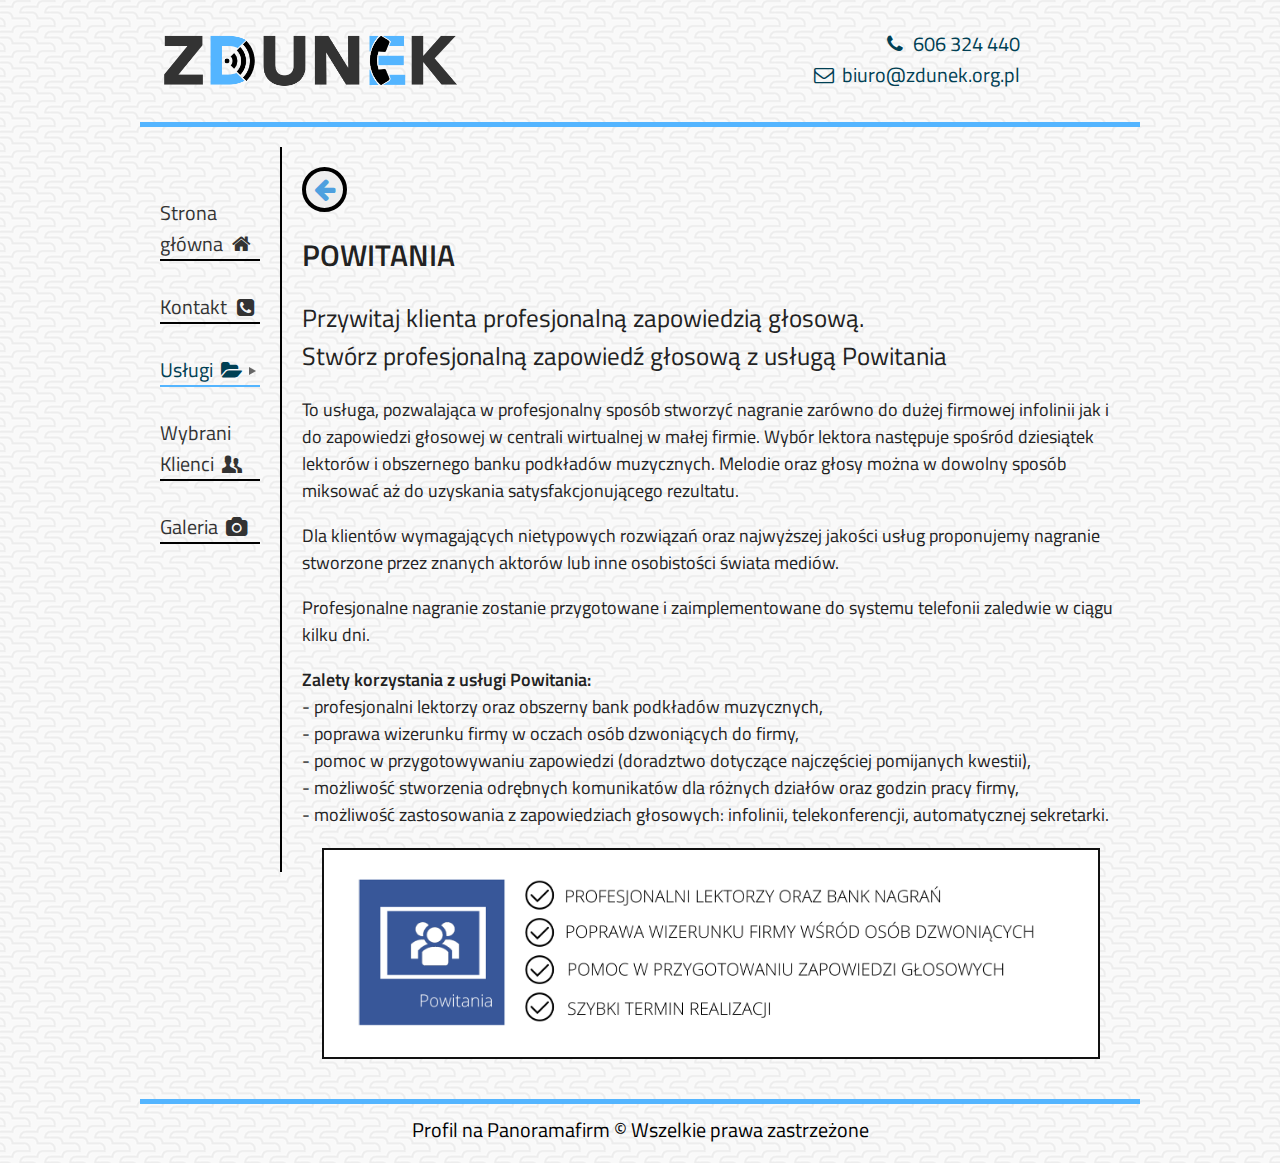
<file: powitania.html>
﻿<!DOCTYPE HTML>
<html lang="pl">
<head>

	<meta charset="utf-8" />
	<title>ZDUNEK Karol Zdunek </title>
	<meta name="description" content="Firma zajmująca się usługami telefoniczno-internetowymi. Zapraszamy" />
	<meta name="keywords" content="Zdunek, Karol, zdunek telefonia, Zdunek Karol, telefonia, internet, światłowód, firma, zdunek, karol, voip" />
	<meta http-equiv="X-UA-Compatible" content="IE=edge,chrome=1" />
	<link rel="shortcut icon" href="img/zdunek_min_fade.png">
	<link rel="stylesheet" href="style.css" type="text/css" />
	<link rel="stylesheet" href="css/fontello.css" type="text/css" />
	<link href="https://fonts.googleapis.com/css?family=Titillium+Web:400,600,900&display=swap&subset=latin-ext" rel="stylesheet">
	
	<!--[if lt IE 9]>
	<script src="//cdnjs.cloudflare.com/ajax/libs/html5shiv/3.7.3/html5shiv.min.js"></script>
	<![endif]-->

</head>

<body>

	<div id="container">
		<div id="header">
			<header>
				<div id ="logotyp"> 
					<a href="odwiedz-nasza-strone" class="">
						<img src="img/zdunekbe.png" class="logozdunek" /> 
					</a>	
				</div>
				<div id="dane">
					<a href="tel:+48606324440"><i class="demo-icon icon-phone"> </i> 606 324 440 </a> <br /> 
					<a href="mailto:biuro@zdunek.org.pl"><i class="demo-icon icon-mail"> </i> biuro@zdunek.org.pl </a>
				</div>
				<div style="clear:both";></div>
			</header>	
		</div>
		
		<div id="nav">
			<nav>
				<ol>
						<li class="option"><a href="odwiedz-nasza-strone" class="link" >Strona główna <i class="demo-icon icon-home"> </i></a></li>

						

						<li class="option"><a href="Zdunek-Karol-kontakt" class="link">Kontakt <i class="demo-icon icon-phone-squared"> </i></a></li>

						<li class="option activebot active">Usługi <i class="demo-icon icon-folder-open"> </i><div class="trapez"></div>
							<ul>
								<li><a href="zobacz-co-oferujemy">Telefonia</a></li>
								<li><a href="budowa-stron-internetowych">Budowa stron internetowych</a></li>
								<li><a href="" id="non-active-link">Internet</a></li>
							</ul>
						</li>

						<li class="option"><a href="firmy-ktore-nam-zaufaly" class="link">Wybrani <br /> Klienci <i class="demo-icon icon-users"> </i></a></li>

						<li class="option"><a href="zdjecia" class ="link">Galeria <i class="demo-icon icon-camera"> </i></a></li>

				</ol>
			</nav>
		</div>
		
		<div id="content">
			<main>
				<div class="contentpod-centrala" >
							
					<button class="powrot-button">
						<a href="zobacz-co-oferujemy" class="link"> <i class="icon-left-big"> </i></a>
					</button>

						<article>					
						<header>
						
							<div class="uslugi">
								<h1>POWITANIA</h1>
		
								<h2>Przywitaj klienta profesjonalną zapowiedzią głosową. <br />
								Stwórz profesjonalną zapowiedź głosową z usługą Powitania</h2>
							</div>	
							
						</header>						
						<section>
							
								<p>To usługa, pozwalająca w profesjonalny sposób stworzyć nagranie zarówno do dużej firmowej infolinii jak i do zapowiedzi głosowej w centrali wirtualnej w małej firmie. Wybór lektora następuje spośród dziesiątek lektorów i obszernego banku podkładów muzycznych. Melodie oraz głosy można w dowolny sposób miksować aż do uzyskania satysfakcjonującego rezultatu.</p>


								<p>Dla klientów wymagających nietypowych rozwiązań oraz najwyższej jakości usług proponujemy nagranie stworzone przez znanych aktorów lub inne osobistości świata mediów.</p>

								<p>Profesjonalne nagranie zostanie przygotowane i zaimplementowane do systemu telefonii zaledwie w ciągu kilku dni.</p>

						</section>
							
						<section>
						
								<p> <span>Zalety korzystania z usługi Powitania:</span> <br />
								- profesjonalni lektorzy oraz obszerny bank podkładów muzycznych,<br />
								- poprawa wizerunku firmy w oczach osób dzwoniących do firmy,<br />
								- pomoc w przygotowywaniu zapowiedzi (doradztwo dotyczące najczęściej pomijanych kwestii),<br />
								- możliwość stworzenia odrębnych komunikatów dla różnych działów oraz godzin pracy firmy,<br />
								- możliwość zastosowania z zapowiedziach głosowych: infolinii, telekonferencji, automatycznej sekretarki.<br /> </p>
								
						</section>
						
						<section>	
							
							<div class="border">	
								
									<div class="baner">
										<img src="img/powitania_baner.png" alt="baner" />
									</div>
								
							</div>
							
						</section>			
								
				</div>
			</main>			
		</div>
		
		 
		
		
		<div id="footer">
			<footer>
				<a href="https://panoramafirm.pl/Sląskie,wodzisławski,czyżowice,wiejska,9a/zdunek_fuh_karol_zdunek-ukutd_gmj.html" target="_blank" title="Jesteśmy też tutaj" class="linkdol"> Profil na Panoramafirm 
				<a/>
				&copy; Wszelkie prawa zastrzeżone
			</footer>
		</div>	
	</div>
</body>
</html>
</file>
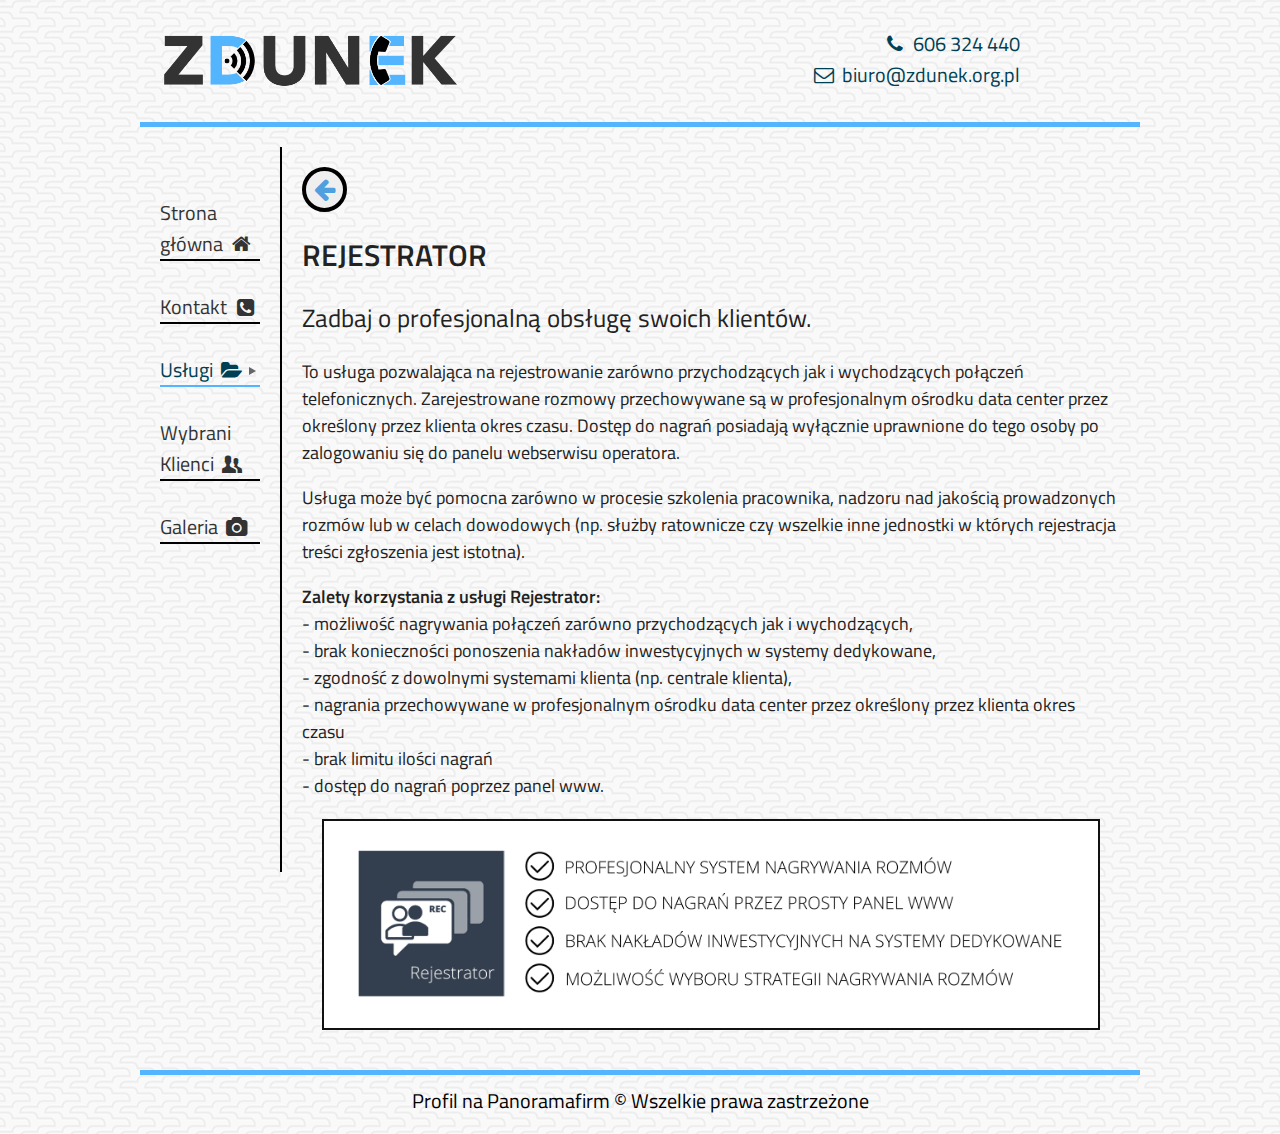
<file: rejestrator.html>
﻿<!DOCTYPE HTML>
<html lang="pl">
<head>

	<meta charset="utf-8" />
	<title>ZDUNEK Karol Zdunek </title>
	<meta name="description" content="Firma zajmująca się usługami telefoniczno-internetowymi. Zapraszamy" />
	<meta name="keywords" content="Zdunek, Karol, zdunek telefonia, Zdunek Karol, telefonia, internet, światłowód, firma, zdunek, karol, voip" />
	<meta http-equiv="X-UA-Compatible" content="IE=edge,chrome=1" />
	<link rel="shortcut icon" href="img/zdunek_min_fade.png">
	<link rel="stylesheet" href="style.css" type="text/css" />
	<link rel="stylesheet" href="css/fontello.css" type="text/css" />
	<link href="https://fonts.googleapis.com/css?family=Titillium+Web:400,600,900&display=swap&subset=latin-ext" rel="stylesheet">
	
	<!--[if lt IE 9]>
	<script src="//cdnjs.cloudflare.com/ajax/libs/html5shiv/3.7.3/html5shiv.min.js"></script>
	<![endif]-->

</head>

<body>

	<div id="container">
		<div id="header">
			<header>
				<div id ="logotyp"> 
					<a href="odwiedz-nasza-strone" class="">
						<img src="img/zdunekbe.png" class="logozdunek" /> 
					</a>	
				</div>
				<div id="dane">
					<a href="tel:+48606324440"><i class="demo-icon icon-phone"> </i> 606 324 440 </a> <br /> 
					<a href="mailto:biuro@zdunek.org.pl"><i class="demo-icon icon-mail"> </i> biuro@zdunek.org.pl </a>
				</div>
				<div style="clear:both";></div>
			</header>	
		</div>
		
		<div id="nav">
			<nav>
				<ol>
						<li class="option"><a href="odwiedz-nasza-strone" class="link" >Strona główna <i class="demo-icon icon-home"> </i></a></li>

						

						<li class="option"><a href="Zdunek-Karol-kontakt" class="link">Kontakt <i class="demo-icon icon-phone-squared"> </i></a></li>

						<li class="option activebot active">Usługi <i class="demo-icon icon-folder-open"> </i><div class="trapez"></div>
							<ul>
								<li><a href="zobacz-co-oferujemy">Telefonia</a></li>
								<li><a href="budowa-stron-internetowych">Budowa stron internetowych</a></li>
								<li><a href="" id="non-active-link">Internet</a></li>
							</ul>
						</li>

						<li class="option"><a href="firmy-ktore-nam-zaufaly" class="link">Wybrani <br /> Klienci <i class="demo-icon icon-users"> </i></a></li>

						<li class="option"><a href="zdjecia" class ="link">Galeria <i class="demo-icon icon-camera"> </i></a></li>

				</ol>
			</nav>
		</div>
		
		<div id="content">
			<main>
				<div class="contentpod-centrala" >
							
					<button class="powrot-button">
						<a href="zobacz-co-oferujemy" class="link"> <i class="icon-left-big"> </i></a>
					</button>

						<article>					
						<header>
						
							<div class="uslugi">
								<h1>REJESTRATOR</h1>
		
								<h2>Zadbaj o profesjonalną obsługę swoich klientów.</h2>
							</div>	
							
						</header>						
						<section>
							
								<p>To usługa pozwalająca na rejestrowanie zarówno przychodzących jak i wychodzących połączeń telefonicznych. Zarejestrowane rozmowy przechowywane są w profesjonalnym ośrodku data center przez określony przez klienta okres czasu. Dostęp do nagrań posiadają wyłącznie uprawnione do tego osoby po zalogowaniu się do panelu webserwisu operatora.</p>


								<p>Usługa może być pomocna zarówno w procesie szkolenia pracownika, nadzoru nad jakością prowadzonych rozmów lub w celach dowodowych (np. służby ratownicze czy wszelkie inne jednostki w których rejestracja treści zgłoszenia jest istotna).</p>

						</section>
							
						<section>
						
								<p> <span>Zalety korzystania z usługi Rejestrator:</span> <br />
								- możliwość nagrywania połączeń zarówno przychodzących jak i wychodzących, <br />
								- brak konieczności ponoszenia nakładów inwestycyjnych w systemy dedykowane,<br />
								- zgodność z dowolnymi systemami klienta (np. centrale klienta),<br />
								- nagrania przechowywane w profesjonalnym ośrodku data center przez określony przez klienta okres czasu <br />
								- brak limitu ilości nagrań<br />
								- dostęp do nagrań poprzez panel www.<br /> </p>
								
						</section>
						
						<section>	
							
							<div class="border">	
								
									<div class="baner">
										<img src="img/rejestrator_baner.png" alt="baner" />
									</div>
								
							</div>
							
						</section>			
								
				</div>
			</main>			
		</div>
		
		 
		
		
		<div id="footer">
			<footer>
				<a href="https://panoramafirm.pl/Sląskie,wodzisławski,czyżowice,wiejska,9a/zdunek_fuh_karol_zdunek-ukutd_gmj.html" target="_blank" title="Jesteśmy też tutaj" class="linkdol"> Profil na Panoramafirm 
				<a/>
				&copy; Wszelkie prawa zastrzeżone
			</footer>
		</div>	
	</div>
</body>
</html>
</file>
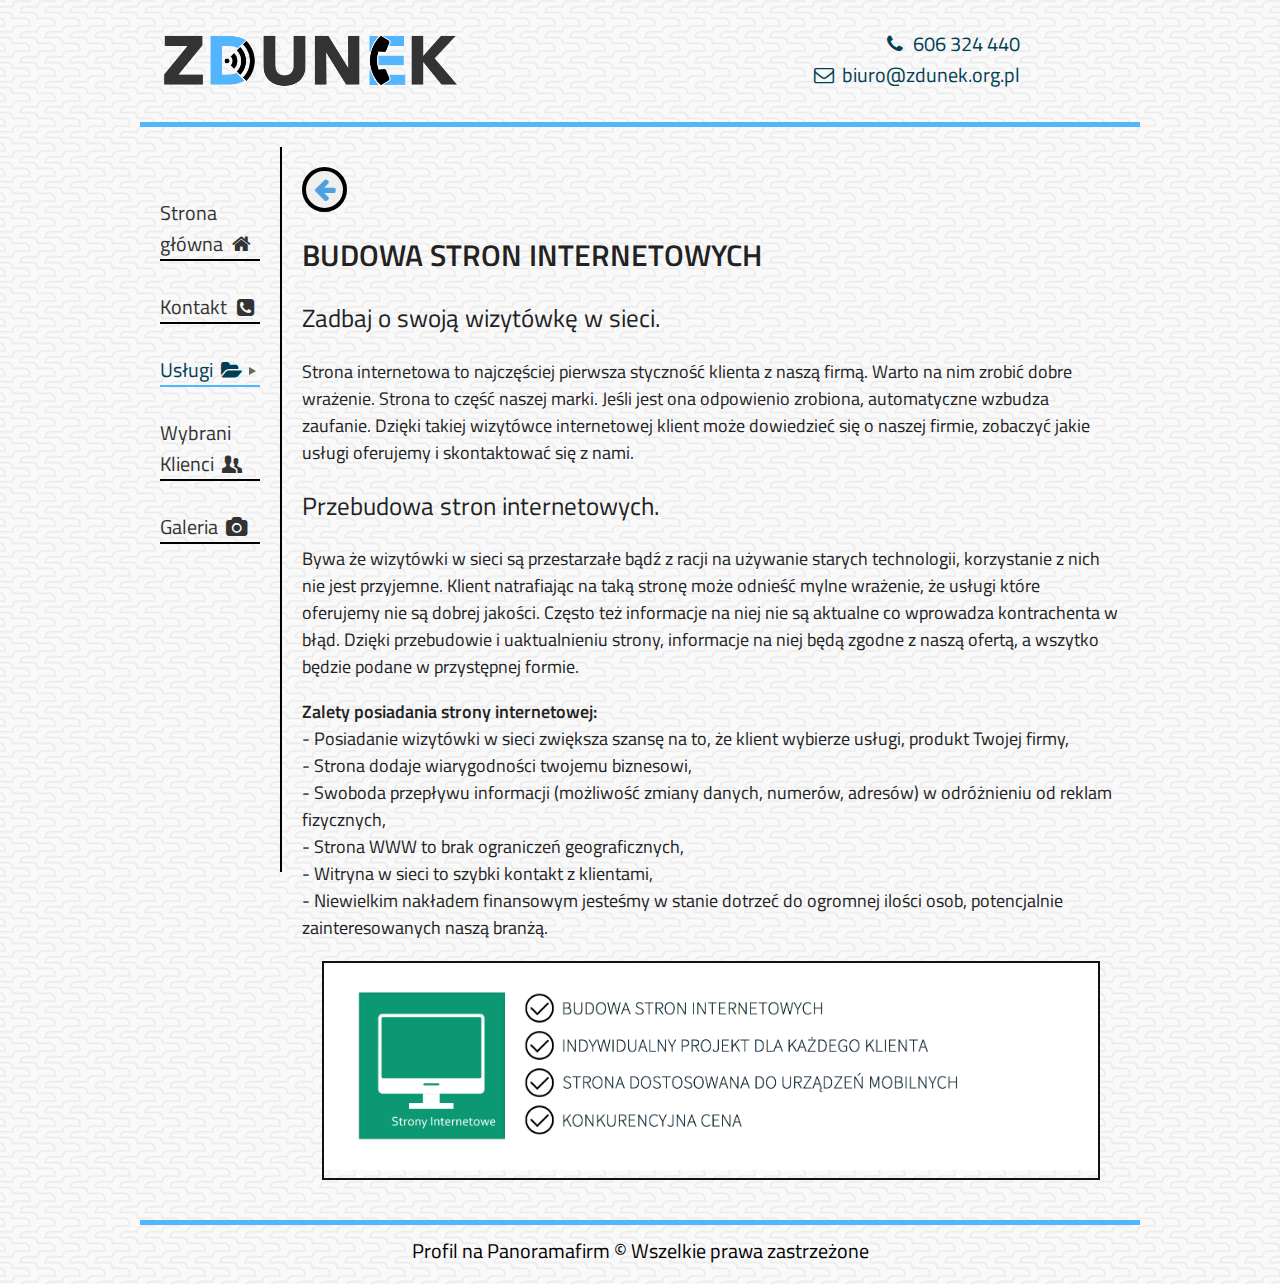
<file: strony-internetowe.html>
﻿<!DOCTYPE HTML>
<html lang="pl">
<head>

	<meta charset="utf-8" />
	<title>ZDUNEK Karol Zdunek </title>
	<meta name="description" content="Firma zajmująca się usługami telefoniczno-internetowymi. Zapraszamy" />
	<meta name="keywords" content="Zdunek, Karol, zdunek telefonia, Zdunek Karol, telefonia, internet, światłowód, firma, zdunek, karol, voip" />
	<meta http-equiv="X-UA-Compatible" content="IE=edge,chrome=1" />
	<link rel="shortcut icon" href="img/zdunek_min_fade.png">
	<link rel="stylesheet" href="style.css" type="text/css" />
	<link rel="stylesheet" href="css/fontello.css" type="text/css" />
	<link href="https://fonts.googleapis.com/css?family=Titillium+Web:400,600,900&display=swap&subset=latin-ext" rel="stylesheet">
	
	<!--[if lt IE 9]>
	<script src="//cdnjs.cloudflare.com/ajax/libs/html5shiv/3.7.3/html5shiv.min.js"></script>
	<![endif]-->

</head>

<body>

	<div id="container">
		<div id="header">
			<header>
				<div id ="logotyp"> 
					<a href="odwiedz-nasza-strone" class="">
						<img src="img/zdunekbe.png" class="logozdunek" /> 
					</a>	
				</div>
				<div id="dane">
					<a href="tel:+48606324440"><i class="demo-icon icon-phone"> </i> 606 324 440 </a> <br /> 
					<a href="mailto:biuro@zdunek.org.pl"><i class="demo-icon icon-mail"> </i> biuro@zdunek.org.pl </a>
				</div>
				<div style="clear:both";></div>
			</header>	
		</div>
		
		<div id="nav">
			<nav>
				<ol>
						<li class="option"><a href="odwiedz-nasza-strone" class="link" >Strona główna <i class="demo-icon icon-home"> </i></a></li>

						

						<li class="option"><a href="Zdunek-Karol-kontakt" class="link">Kontakt <i class="demo-icon icon-phone-squared"> </i></a></li>

						<li class="option activebot active">Usługi <i class="demo-icon icon-folder-open"> </i><div class="trapez"></div>
							<ul>
								<li><a href="zobacz-co-oferujemy">Telefonia</a></li>
								<li><a href="budowa-stron-internetowych">Budowa stron internetowych</a></li>
								<li><a href="" id="non-active-link">Internet</a></li>
							</ul>
						</li>

						<li class="option"><a href="firmy-ktore-nam-zaufaly" class="link">Wybrani <br /> Klienci <i class="demo-icon icon-users"> </i></a></li>

						<li class="option"><a href="zdjecia" class ="link">Galeria <i class="demo-icon icon-camera"> </i></a></li>

				</ol>
			</nav>
		</div>
		
		<div id="content">
			<main>
				<div class="contentpod-centrala" >
				
					<button class="powrot-button">
						<a href="odwiedz-nasza-strone" class="link"> <i class="icon-left-big"> </i></a>
					</button>	
				
					<article>					
						<header>
						
							<div class="uslugi">
								<h1>BUDOWA STRON INTERNETOWYCH</h1>
		
								<h2>Zadbaj o swoją wizytówkę w sieci.</h2>
							</div>	
							
						</header>						
						<section>
							
								<p>Strona internetowa to najczęściej pierwsza styczność klienta z naszą firmą. Warto na nim zrobić dobre wrażenie. Strona to część naszej marki. Jeśli jest ona odpowienio zrobiona, automatyczne wzbudza zaufanie. Dzięki takiej wizytówce internetowej klient może dowiedzieć się o naszej firmie, zobaczyć jakie usługi oferujemy i skontaktować się z nami.</p>

						</section>
						
						<div class="uslugi">
							<h2>Przebudowa stron internetowych.</h2>
						</div>
						
						<section>
							
								<p>Bywa że wizytówki w sieci są przestarzałe bądź z racji na używanie starych technologii, korzystanie z nich nie jest przyjemne. Klient natrafiając na taką stronę może odnieść mylne wrażenie, że usługi które oferujemy nie są dobrej jakości. Często też informacje na niej nie są aktualne co wprowadza kontrachenta w błąd. Dzięki przebudowie i uaktualnieniu strony, informacje na niej będą zgodne z naszą ofertą, a wszytko będzie podane w przystępnej formie.</p>

						</section>
				
			
						
						<section>
						
								<p> <span>Zalety posiadania strony internetowej:</span> <br />
								- Posiadanie wizytówki w sieci zwiększa szansę na to, że klient wybierze usługi, produkt Twojej firmy, <br />
								- Strona dodaje wiarygodności twojemu biznesowi, <br />
								- Swoboda przepływu informacji (możliwość zmiany danych, numerów, adresów) w odróżnieniu od reklam fizycznych, <br />
								- Strona WWW to brak ograniczeń geograficznych, <br />
								- Witryna w sieci to szybki kontakt z klientami,  <br />
								- Niewielkim nakładem finansowym jesteśmy w stanie dotrzeć do ogromnej ilości osob, potencjalnie zainteresowanych naszą branżą. <br /></p>
								
						</section>
																		
						<section>
					
							<div class="border">
								
									<div class="banersrodek">
										<img src="img/internet_baner.png" alt="baner" />
									</div>
							
							</div>
							
						</section>	
						
					</article>						
				</div>
			</main>			
		</div>
		
		 
		
		
		<div id="footer">
			<footer>
				<a href="https://panoramafirm.pl/Sląskie,wodzisławski,czyżowice,wiejska,9a/zdunek_fuh_karol_zdunek-ukutd_gmj.html" target="_blank" title="Jesteśmy też tutaj" class="linkdol"> Profil na Panoramafirm 
				<a/>
				&copy; Wszelkie prawa zastrzeżone
			</footer>
		</div>	
	</div>
</body>
</html>
</file>
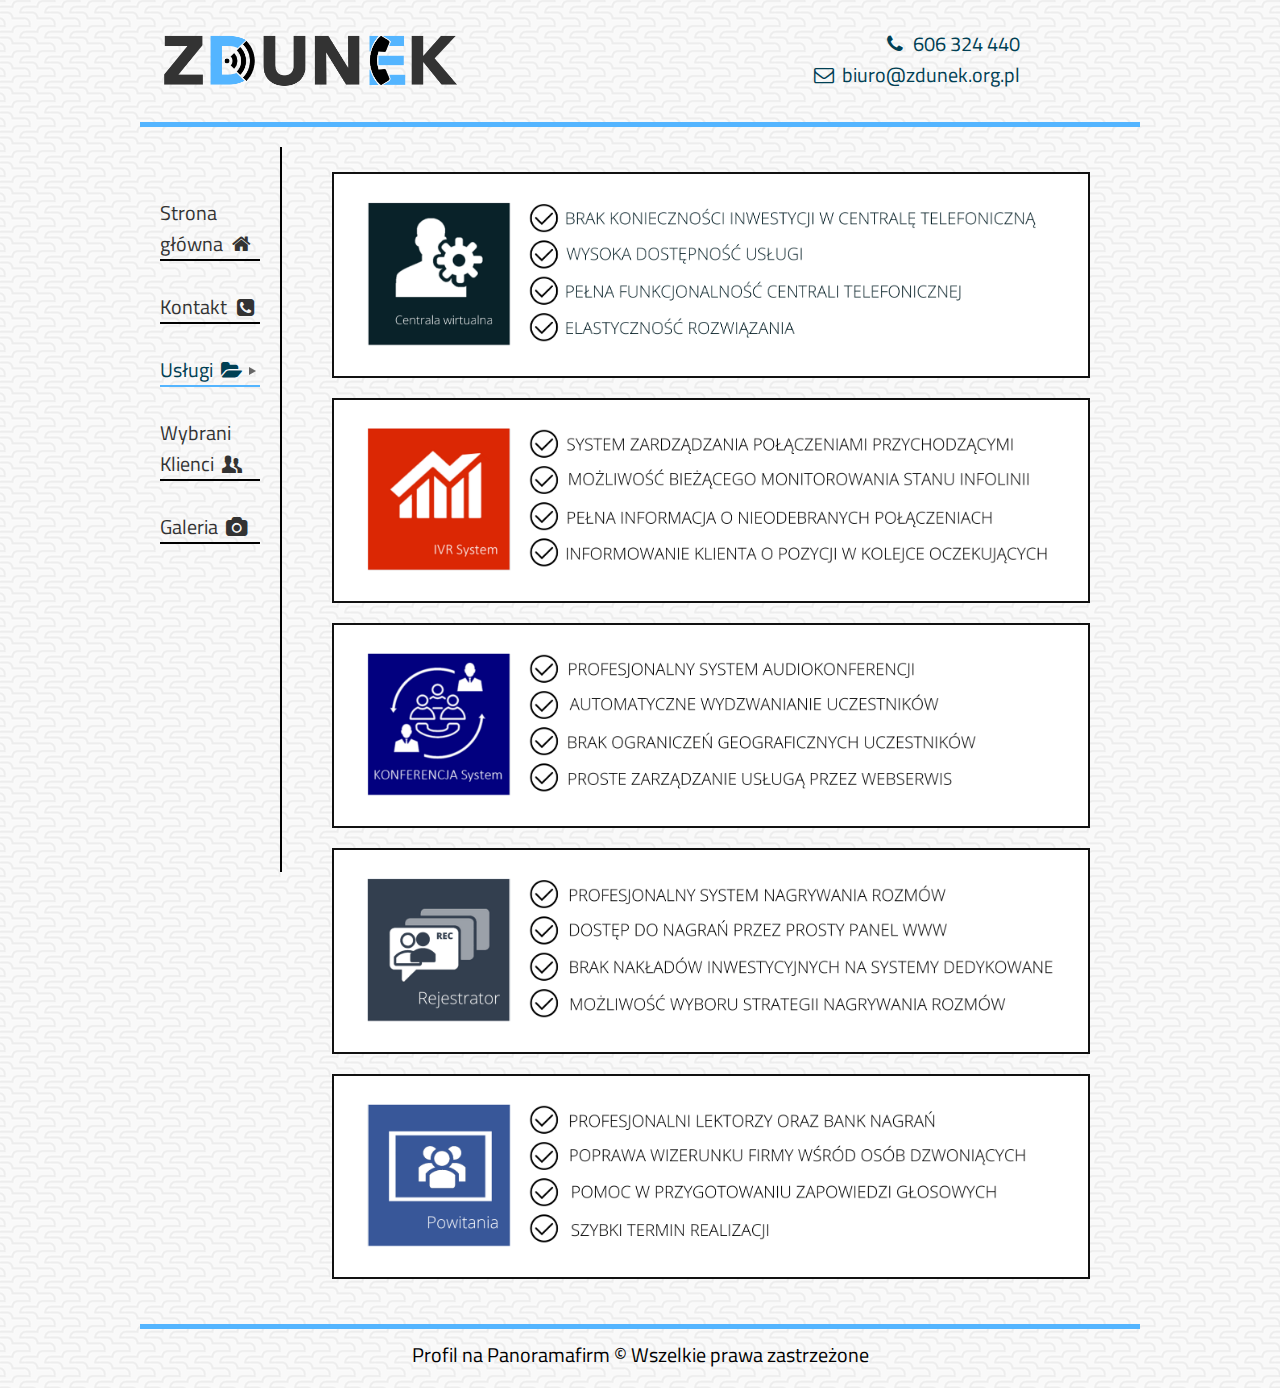
<file: uslugi.html>
﻿<!DOCTYPE HTML>
<html lang="pl">
<head>

	<meta charset="utf-8" />
	<title>ZDUNEK Karol Zdunek </title>
	<meta name="description" content="Firma zajmująca się usługami telefoniczno-internetowymi. Zapraszamy" />
	<meta name="keywords" content="Zdunek, Karol, zdunek telefonia, Zdunek Karol, telefonia, internet, światłowód, firma, zdunek, karol, voip" />
	<meta http-equiv="X-UA-Compatible" content="IE=edge,chrome=1" />
	<link rel="shortcut icon" href="img/zdunek_min_fade.png">
	<link rel="stylesheet" href="style.css" type="text/css" />
	<link rel="stylesheet" href="css/fontello.css" type="text/css" />
	<link href="https://fonts.googleapis.com/css?family=Titillium+Web:400,600,900&display=swap&subset=latin-ext" rel="stylesheet">
	
	<!--[if lt IE 9]>
	<script src="//cdnjs.cloudflare.com/ajax/libs/html5shiv/3.7.3/html5shiv.min.js"></script>
	<![endif]-->

</head>

<body>

	<div id="container">
		<div id="header">
			<header>
				<div id ="logotyp"> 
					<a href="odwiedz-nasza-strone" class="">
						<img src="img/zdunekbe.png" class="logozdunek" /> 
					</a>	
				</div>
				<div id="dane">
					<a href="tel:+48606324440"><i class="demo-icon icon-phone"> </i> 606 324 440 </a> <br /> 
					<a href="mailto:biuro@zdunek.org.pl"><i class="demo-icon icon-mail"> </i> biuro@zdunek.org.pl </a>
				</div>
				<div style="clear:both";></div>
			</header>	
		</div>
		
		<div id="nav" >
			<nav>
				<ol>
						<li class="option"><a href="odwiedz-nasza-strone" class="link" >Strona główna <i class="demo-icon icon-home"> </i></a></li>

						

						<li class="option"><a href="Zdunek-Karol-kontakt" class="link">Kontakt <i class="demo-icon icon-phone-squared"> </i></a></li>

						<li class="option activebot active">Usługi <i class="demo-icon icon-folder-open"> </i><div class="trapez"></div>
							<ul>
								<li><a href="zobacz-co-oferujemy">Telefonia</a></li>
								<li><a href="budowa-stron-internetowych">Budowa stron internetowych</a></li>
								<li><a href="" id="non-active-link">Internet</a></li>
							</ul>
						</li>

						<li class="option"><a href="firmy-ktore-nam-zaufaly" class="link">Wybrani <br /> Klienci <i class="demo-icon icon-users"> </i></a></li>

						<li class="option"><a href="zdjecia" class ="link">Galeria <i class="demo-icon icon-camera"> </i></a></li>

				</ol>
			</nav>
		</div>
		
		<div id="content">
			<main>
				<div class="contentpod contentpod-uslugi" >
					<article>
									
						<section>
							<div class="border borderlink">
								<a href="uslugi-centrala-wirtualna"  class="">	
									<div class="baner">
										<img src="img/centrala_wirtualna_baner.png" alt="baner" />
									</div>
								<a/>
							</div>	
						</section>						
						
						<section>
							<div class="border borderlink">	
								<a href="uslugi-IVR"  class="">	
									<div class="baner">
										<img src="img/IVR_baner.png" alt="baner" />
									</div>
								<a/>
							</div>	
						</section>		
								
						<section>		
							<div class="border borderlink">	
								<a href="uslugi-konferencja"  class="">	
									<div class="baner">
										<img src="img/konferencja_baner.png" alt="baner" />
									</div>
								<a/>
							</div>	
						</section>	
							
						<section>
							<div class="border borderlink">	
								<a href="uslugi-rejestrator"  class=>	
									<div class="baner">
										<img src="img/rejestrator_baner.png" alt="baner" />
									</div>
								<a/>
							</div>	
						</section>	
							
						<section>		
							<div class="border borderlink">	
								<a href="uslugi-powitania"  class=>	
									<div class="baner">
										<img src="img/powitania_baner.png" alt="baner" />
									</div>
								<a/>
							</div>
		
						</section>
					</article>
				</div>
			</main>			
		</div>
		
		 
		
		
		<div id="footer">
			<footer>
				<a href="https://panoramafirm.pl/Sląskie,wodzisławski,czyżowice,wiejska,9a/zdunek_fuh_karol_zdunek-ukutd_gmj.html" target="_blank" title="Jesteśmy też tutaj" class="linkdol"> Profil na Panoramafirm 
				<a/>
				&copy; Wszelkie prawa zastrzeżone
			</footer>
		</div>	
	</div>
</body>
</html>
</file>
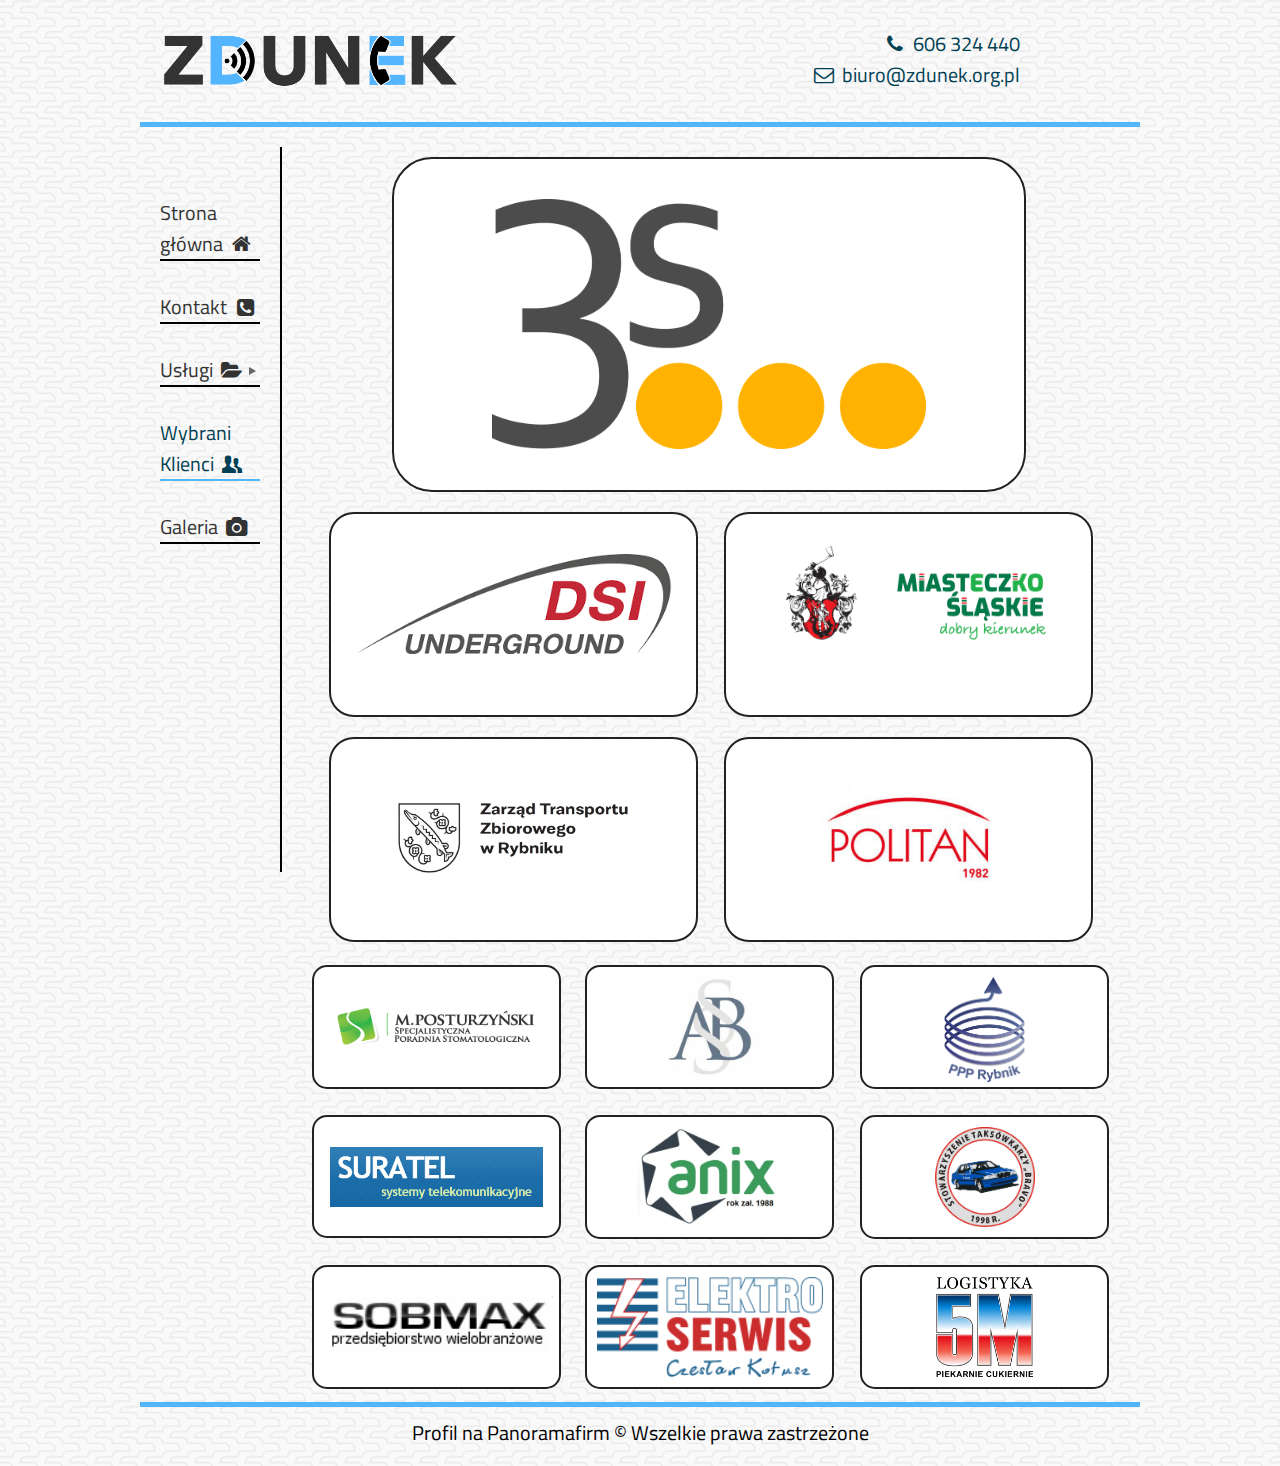
<file: zaufalinam.html>
﻿<!DOCTYPE HTML>
<html lang="pl">
<head>

	<meta charset="utf-8" />
	<title>ZDUNEK Karol Zdunek </title>
	<meta name="description" content="Firma zajmująca się usługami telefoniczno-internetowymi. Zapraszamy" />
	<meta name="keywords" content="Zdunek, Karol, zdunek telefonia, Zdunek Karol, telefonia, internet, światłowód, firma, zdunek, karol, voip" />
	<meta http-equiv="X-UA-Compatible" content="IE=edge,chrome=1" />
	<link rel="shortcut icon" href="img/zdunek_min_fade.png">
	<link rel="stylesheet" href="style.css" type="text/css" />
	<link rel="stylesheet" href="css/fontello.css" type="text/css" />
	<link href="https://fonts.googleapis.com/css?family=Titillium+Web:400,600,900&display=swap&subset=latin-ext" rel="stylesheet">
	
	<!--[if lt IE 9]>
	<script src="//cdnjs.cloudflare.com/ajax/libs/html5shiv/3.7.3/html5shiv.min.js"></script>
	<![endif]-->

</head>

<body>

	<div id="container">
		<div id="header">
			<header>
				<div id ="logotyp"> 
					<a href="odwiedz-nasza-strone" class="">
						<img src="img/zdunekbe.png" class="logozdunek" /> 
					</a>	
				</div>
				<div id="dane">
					<a href="tel:+48606324440"><i class="demo-icon icon-phone"> </i> 606 324 440 </a> <br /> 
					<a href="mailto:biuro@zdunek.org.pl"><i class="demo-icon icon-mail"> </i> biuro@zdunek.org.pl </a>
				</div>
				<div style="clear:both";></div>
			</header>
		</div>
		
		<div id="nav">
			<nav>
				<ol>
						<li class="option"><a href="odwiedz-nasza-strone" class="link" >Strona główna <i class="demo-icon icon-home"> </i></a></li>

						

						<li class="option"><a href="Zdunek-Karol-kontakt" class="link">Kontakt <i class="demo-icon icon-phone-squared"> </i></a></li>

						<li class="option">Usługi <i class="demo-icon icon-folder-open"> </i><div class="trapez"></div>
							<ul>
								<li><a href="zobacz-co-oferujemy">Telefonia</a></li>
								<li><a href="budowa-stron-internetowych">Budowa stron internetowych</a></li>
								<li><a href="" id="non-active-link">Internet</a></li>
							</ul>
						</li>

						<li class="option activebot"><a href="firmy-ktore-nam-zaufaly" class="link active">Wybrani <br /> Klienci <i class="demo-icon icon-users"> </i></a></li>

						<li class="option"><a href="zdjecia" class ="link">Galeria <i class="demo-icon icon-camera"> </i></a></li>

				</ol>
			</nav>		
		</div>
		
		<div id="content">
			<main>
				
				<a href="http://www.3s.pl/" target="_blank" >	
					<div class="kafel big"><img height="250" src="img/3s-logo.png"  /></div>
				<a/>		
				
					<div style="clear-both" > </div>
			
				<a href="https://www.dsi-schaumchemie.pl/" target="_blank" class=>	
					<div class="kafel red dsi first_normal"><img height="100" src="img/DSI.png"  /></div>
				<a/>
				
				<a href="http://www.miasteczko-slaskie.pl/" target="_blank" >	
					<div class="kafel green last_normal"><img height="145" src="img/logoms.png"  /></div>
				<a/>		
				
					<div style="clear-both" > </div>
					
				<a href="http://www.ztz.rybnik.pl/" target="_blank" >	
					<div class="kafel first_normal"><img height="140" src="img/ztz.jpg"  /></div>
				<a/>	
					
				<a href="https://www.politan.pl/" target="_blank" >	
					<div class="kafel red pol last_normal"><img height="200" src="img/politan.jpg"  /></div>
				<a/>		
					
					<div style="clear-both"> </div>
					
				<a href="https://www.posturzynski.pl/" target="_blank" >	
					<div class="kafel min first green dent"><img height="43" src="img/dentlogo.png"  /></div>
				<a/>	
				
				<a href="https://kancelaria.bezak.pl/" target="_blank" >	
					<div class="kafel min"><img height="100" src="img/kancelaria.jpg"></div>
				<a/>
				
				
				<a href="https://www.ppprybnik.pl/" target="_blank">	
					<div class="kafel min blue"><img height="105" src="img/ppprybnik.png"  /></div>
				<a/>	
				
					<div style="clear-both"> </div>
					
				<a href="http://www.suratel.com.pl/" target="_blank" >	
					<div class="kafel min first blue sur"><img height="60" src="img/suratel.png"></div>
				<a/>	
					
				<a href="http://www.anix.net.pl/" target="_blank">	
					<div class="kafel min green"><img height="100" src="img/anix.png"  /></div>
				<a/> 
					
				<a href="https://stowarzyszenie-taksowkarzy-radio-taxi-bravo.business.site/" target="_blank" >
					<div class="kafel min blue"><img height="100"src="img/bravo.gif"  /></div>
				<a/>			
				
					<div style="clear-both"> </div> 
					
				<a href="http://www.sobmax.pl/" target="_blank" >
					<div class="kafel min first sobmax "><img height="60"src="img/sobmax.png"  /></div>
				<a/>	
					
				<a href="http://www.kotusz.pl/" target="_blank" >
					<div class="kafel min blue"><img height="100"src="img/Kotusz.png"  /></div>
				<a/>	
				
				<a href="http://www.5mlogistyka.pl/" target="_blank" >	
					<div class="kafel min blue"><img height="100" src="img/5M.png"  /></div>
				<a/>	
				
					<div style="clear-both"> </div>
					
			</main>	
		</div>
		
		<div id="footer">
			<footer>
				<a href="https://panoramafirm.pl/Sląskie,wodzisławski,czyżowice,wiejska,9a/zdunek_fuh_karol_zdunek-ukutd_gmj.html" target="_blank" title="Jesteśmy też tutaj" class="linkdol"> Profil na Panoramafirm 
				<a/>
				&copy; Wszelkie prawa zastrzeżone
			</footer>
		</div>	
	</div>
</body>
</html>
</file>
<file: style.css>
body
{
	font-family: 'Titillium Web', sans-serif;
	background-image: url("img/beanstalk.png");
	font-size: 20px;
	/* Background pattern from Toptal Subtle Patterns */
}

#container
{
	width: 1000px;
	margin-left: auto;
	margin-right: auto;
	background-color:;
	color:#222;
	
}

#header
{
	width:1000px;
	color: black;
	border-bottom: 5px solid rgb(84,181,255);
	margin-bottom: 20px;
}

#logotyp
{ 
	margin: 20px;
	float: left;
}	

.logozdunek
{
	width:300px;
}

#dane
{
	text-align:right;
	width:520px;
	float: left;
	margin:20px;
}

#dane a
{
	text-decoration:none;
	color:#004054;
	transition:color 0.25s ease-in-out;
}

#dane a:hover
{
	color:#54b5ff;
}

#nav
{
	float: left;
	width: 100px;
	height:685px;
	border-right: 2px solid black;
	padding:20px;
	padding-top:20px;
	margin-bottom:20px;
	color:#333;
}

.option
{
	min-height: 25px;
	border-bottom: 2px solid black;
	color:#333;
	transition:color 0.3s ease-in-out;
}

.option:hover
{
	color:#004054;
	cursor:default;
}

.activebot
{
	border-bottom:2px solid #54b5ff;
}

#nav ol
{
	paddin:0px 0px 0px 0px;
	margin-top:0px;
	list-style-type:none;
}

ol
{
	padding:0px;
}

ol > li
{
	margin:30px 0px;
	position:relative;
}

ol > li:hover > a
{
	cursor: pointer;
	color:#54b5ff;
}

ol > li > a
{
	transition:color 0.3s ease-in-out;
}

ol >li > ul
{
	list-style-type:none;
	padding:10px;
	border:3px solid #000;
	border-radius:5px;
	background-color:#fff;
	position:absolute;
	left:100%;
	top:0%;
	display:none;
	z-index:1;
}

ol >li:hover > ul
{
	display:block;
}

ol >li > ul > li
{
	margin:05px;
	border-bottom:2px solid #000;
}

ol >li > ul a
{
	text-decoration:none;
	color:#000;
	transition: color 0.2s ease-in-out;
}

ol >li > ul > li:hover a
{
	color:#54b5ff;
}

#non-active-link
{
	opacity:.5;
}

#non-active-link:hover
{
	color:#000;
	cursor:default;
}

.link
{
	color: #333;
	text-decoration: none ;
}

.active
{
	color:#004054 !important;
}

.trapez 
{
	border-left: 7px solid #666;
	border-top: 4px solid transparent;
	border-bottom: 4px solid transparent;
	height: 0;
	width: 7px;
	position:absolute;
	top:40%;
	right:-3px;
	transition:border-left .25s ease-in-out;
}

ol > li:hover .trapez
{
	border-left:7px solid #004054;
}

#content
{
	float: left;
	width:858px;
}

#slider
{
	padding:0px;
	width:800px;
}

.zdjeciaglowna
{
	padding:40px 20px;
	width:700px;
}

.iconglowna
{
	
}

.icon
{
	display:inline-block;
	width:110px;
	margin:20px 8px 0;
	transition: transform .25s ease-in-out;
}

.icon:hover
{
	-webkit-transform:scale(1.12);
	-ms-transform:scale(1.12);
	transform:scale(1.12);
}

.big_icon
{
	width:260px;
}

.icon_none
{
	opacity:.4;
}

.icon_none:hover
{
	-webkit-transform:scale(1);
	-ms-transform:scale(1);
	transform:scale(1);
	opacity:.4;
	cursor:default;
}

.napisyglowna
{
	font-size:30px;
	text-align:center;
}

.contentpod
{
	Font-size:50px;
	text-align:center;
	padding: 5px 30px;
	margin-bottom:20px;
}

.kontakt
{
	Font-size:33px;
	text-align:justify;
	padding:60px;
	line-height:160%;
	margin-bottom:20px;
	background-color:;
	letter-spacing:1px;
	color:#222;
}

.kontakt a
{
	text-decoration:none;
	color:#004054; 
	transition:color 0.25s ease-in-out;
}

.kontakt a:hover
{
	color:#54b5ff;
}

.kontakt p
{
	padding-left:30px;
	margin:0;
}

.border
{
	border:2px solid #111;
	padding:0;
	margin:20px;
	background-color:;
	overflow:hidden;
}

.borderlink
{
	transition:box-shadow 0.4s ease-in-out, -webkit-box-shadow 0.4s ease-in-out, -moz-box-shadow 0.4s ease-in-out;
}

.borderlink:hover
{
	-webkit-box-shadow: 0px 0px 20px 3px rgba(17,17,17,1);
	-moz-box-shadow: 0px 0px 20px 3px rgba(17,17,17,1);
	box-shadow: 0px 0px 20px 3px rgba(17,17,17,1);
}

.borderlink img
{
	transition:transform 0.4s ease-in-out, -ms-transform 0.4s ease-in-out, -webkit-transform 0.4s ease-in-out;
}

.borderlink:hover img
{
	-webkit-transform:scale(1.05);
	-ms-transform:scale(1.05);
	transform:scale(1.05);
}

.baner
{
	font-size:0px;
}

.baner img
{
	width:100%;
}

.contentpod-centrala
{
	padding:20px;
}

.powrot-button
{
	padding:0;
	border:4px solid #000;
	border-radius:50%;
	width:45px;
	height:45px;
	color:#3293dd;
	font-size:25px;
	text-align:center;
	transition:transform 0.4s ease-in-out, -ms-transforml 0.4s ease-in-out, -webkit-transform	0.4s ease-in-out;
	margin-bottom:20px;
}	

.powrot-button:hover
{
	-webkit-transform:scale(1.2);
	-ms-transform:scale(1.2);
	transform:scale(1.2);
}

.powrot-button i
{
	transition:opacity 0.3s ease-in-out;
	color:#3293dd;
	opacity:.85;
}

.powrot-button:hover i
{
	opacity:1;
}

.uslugi
{
	font-size:40px;
	font-weight:600;
}

.uslugi h1
{
	margin-top:0;
	font-size:30px;
	font-weight:600;
}

.uslugi h2
{
	font-size:25px;
	font-weight:500;
}

.contentpod-centrala p
{
	font-size:18px;
}

.contentpod-centrala p span
{
	font-weight:600;
}

.imgcentrala
{
	transition:all 0.4s ease-in-out;
}

.imgcentrala:hover
{
	-webkit-transform:scale(1.5);
	-ms-transform:scale(1.5);
	transform:scale(1.5);	
}

.imgcentrala img
{
	transition:all 0.3s ease-in-out;
	width:100%;	
	margin:20px;
	border:5px solid black;
	border-radius:10px;
}

.banersrodek img
{
	width:100%;
}

.kafel
{
	float:left;
	height:161px;
	width:325px;	
	font-size:50px;
	margin:10px 30px;
	text-align:center;
	padding:20px;
	border: 2px solid #222;
	border-radius:25px;
	background-color:white;
	overflow:hidden;
	transition:all 0.4s ease-in-out;
}

.kafel:hover
{
	border: 2px solid #555555;
	-webkit-box-shadow: 0px 0px 20px 3px rgba(17,17,17,1);
	-moz-box-shadow: 0px 0px 20px 3px rgba(17,17,17,1);
	box-shadow: 0px 0px 20px 3px rgba(17,17,17,1);
}

.kafel img
{
	transition:all 0.4s ease-in-out;
}

.kafel:hover img
{
	-webkit-transform:scale(1.10);
	-ms-transform:scale(1.10);
	transform:scale(1.10);
}

.big
{

	height:251px;
	width:550px;	
	font-size:50px;
	margin:10px 110px;
	padding:40px;
	border-radius: 40px;
}

.big:hover
{
	border: 2px solid #ffbc00;
}

.min
{
	width:225px;
	height:100px;
	margin:13px;
	padding:10px;
	border-radius: 15px;
}

.first_normal
{
	margin:10px 13px 10px 47px;
}

.last_normal
{
	margin:10px 47px 10px 13px;
}


.first
{
	margin-left:30px;
	margin-right:11px;
}

.blue:hover
{
	border: 2px solid #54b5ff;
}

.green:hover
{
	border: 2px solid #339933;
}

.red:hover
{
	border: 2px solid #CC0000;
}

.pol
{
	height:201px;
	width:365px;	
	padding:0px;
}

.dsi
{
	padding:40px 20px 0px 20px;
}

.dent
{
	height:85px;
	padding-top:25px;
}

.sur
{
	height:79px;
	padding-top:30px;
}

.sobmax
{
	height:85px;
	padding-top:25px;
}

.conteiner-zdjecia
{
	width:100%;
}

.zdjecia
{
	transition:all 0.3s ease-in-out;	
	width:600px;
	margin:20px;
	border:5px solid black;
	border-radius:10px;
	display:inline-block;
}

.zdjecia:hover
{
	-webkit-transform:scale(1.6);
	-ms-transform:scale(1.6);
	transform:scale(1.6);	
}

.small
{
	width:376px;
}

.small:hover
{
	-webkit-transform:scale(2);
	-ms-transform:scale(2);
	transform:scale(2);	
}

#footer
{
	clear: both; 
	text-align: center;
	padding: 10px;
	margin-top: 20px;
	color: black;
	border-top: 5px solid rgb(84,181,255);
	font-size:20px;
}
.linkdol
{
	color:black;
	text-decoration: none;
}
.linkdol:hover
{
	color:gray;
}
</file>
<file: css/fontello.css>
@font-face {
  font-family: 'fontello';
  src: url('../font/fontello.eot?4712231');
  src: url('../font/fontello.eot?4712231#iefix') format('embedded-opentype'),
       url('../font/fontello.woff2?4712231') format('woff2'),
       url('../font/fontello.woff?4712231') format('woff'),
       url('../font/fontello.ttf?4712231') format('truetype'),
       url('../font/fontello.svg?4712231#fontello') format('svg');
  font-weight: normal;
  font-style: normal;
}
/* Chrome hack: SVG is rendered more smooth in Windozze. 100% magic, uncomment if you need it. */
/* Note, that will break hinting! In other OS-es font will be not as sharp as it could be */
/*
@media screen and (-webkit-min-device-pixel-ratio:0) {
  @font-face {
    font-family: 'fontello';
    src: url('../font/fontello.svg?4712231#fontello') format('svg');
  }
}
*/
 
 [class^="icon-"]:before, [class*=" icon-"]:before {
  font-family: "fontello";
  font-style: normal;
  font-weight: normal;
  speak: none;
 
  display: inline-block;
  text-decoration: inherit;
  width: 1em;
  margin-right: .2em;
  text-align: center;
  /* opacity: .8; */
 
  /* For safety - reset parent styles, that can break glyph codes*/
  font-variant: normal;
  text-transform: none;
 
  /* fix buttons height, for twitter bootstrap */
  line-height: 1em;
 
  /* Animation center compensation - margins should be symmetric */
  /* remove if not needed */
  margin-left: .2em;
 
  /* you can be more comfortable with increased icons size */
  /* font-size: 120%; */
 
  /* Font smoothing. That was taken from TWBS */
  -webkit-font-smoothing: antialiased;
  -moz-osx-font-smoothing: grayscale;
 
  /* Uncomment for 3D effect */
  /* text-shadow: 1px 1px 1px rgba(127, 127, 127, 0.3); */
}
 
.icon-attention:before { content: '\e800'; } /* '' */
.icon-mail:before { content: '\e801'; } /* '' */
.icon-phone:before { content: '\e802'; } /* '' */
.icon-users:before { content: '\e803'; } /* '' */
.icon-down-big:before { content: '\e804'; } /* '' */
.icon-right-big:before { content: '\e805'; } /* '' */
.icon-up-big:before { content: '\e806'; } /* '' */
.icon-basket:before { content: '\e807'; } /* '' */
.icon-camera:before { content: '\e80d'; } /* '' */
.icon-home:before { content: '\e80f'; } /* '' */
.icon-folder-open:before { content: '\e815'; } /* '' */
.icon-left-big:before { content: '\e821'; } /* '' */
.icon-phone-squared:before { content: '\f098'; } /* '' */
.icon-wifi:before { content: '\f1eb'; } /* '' */
</file>
<file: css/animation.css>
/*
   Animation example, for spinners
*/
.animate-spin {
  -moz-animation: spin 2s infinite linear;
  -o-animation: spin 2s infinite linear;
  -webkit-animation: spin 2s infinite linear;
  animation: spin 2s infinite linear;
  display: inline-block;
}
@-moz-keyframes spin {
  0% {
    -moz-transform: rotate(0deg);
    -o-transform: rotate(0deg);
    -webkit-transform: rotate(0deg);
    transform: rotate(0deg);
  }

  100% {
    -moz-transform: rotate(359deg);
    -o-transform: rotate(359deg);
    -webkit-transform: rotate(359deg);
    transform: rotate(359deg);
  }
}
@-webkit-keyframes spin {
  0% {
    -moz-transform: rotate(0deg);
    -o-transform: rotate(0deg);
    -webkit-transform: rotate(0deg);
    transform: rotate(0deg);
  }

  100% {
    -moz-transform: rotate(359deg);
    -o-transform: rotate(359deg);
    -webkit-transform: rotate(359deg);
    transform: rotate(359deg);
  }
}
@-o-keyframes spin {
  0% {
    -moz-transform: rotate(0deg);
    -o-transform: rotate(0deg);
    -webkit-transform: rotate(0deg);
    transform: rotate(0deg);
  }

  100% {
    -moz-transform: rotate(359deg);
    -o-transform: rotate(359deg);
    -webkit-transform: rotate(359deg);
    transform: rotate(359deg);
  }
}
@-ms-keyframes spin {
  0% {
    -moz-transform: rotate(0deg);
    -o-transform: rotate(0deg);
    -webkit-transform: rotate(0deg);
    transform: rotate(0deg);
  }

  100% {
    -moz-transform: rotate(359deg);
    -o-transform: rotate(359deg);
    -webkit-transform: rotate(359deg);
    transform: rotate(359deg);
  }
}
@keyframes spin {
  0% {
    -moz-transform: rotate(0deg);
    -o-transform: rotate(0deg);
    -webkit-transform: rotate(0deg);
    transform: rotate(0deg);
  }

  100% {
    -moz-transform: rotate(359deg);
    -o-transform: rotate(359deg);
    -webkit-transform: rotate(359deg);
    transform: rotate(359deg);
  }
}
</file>
